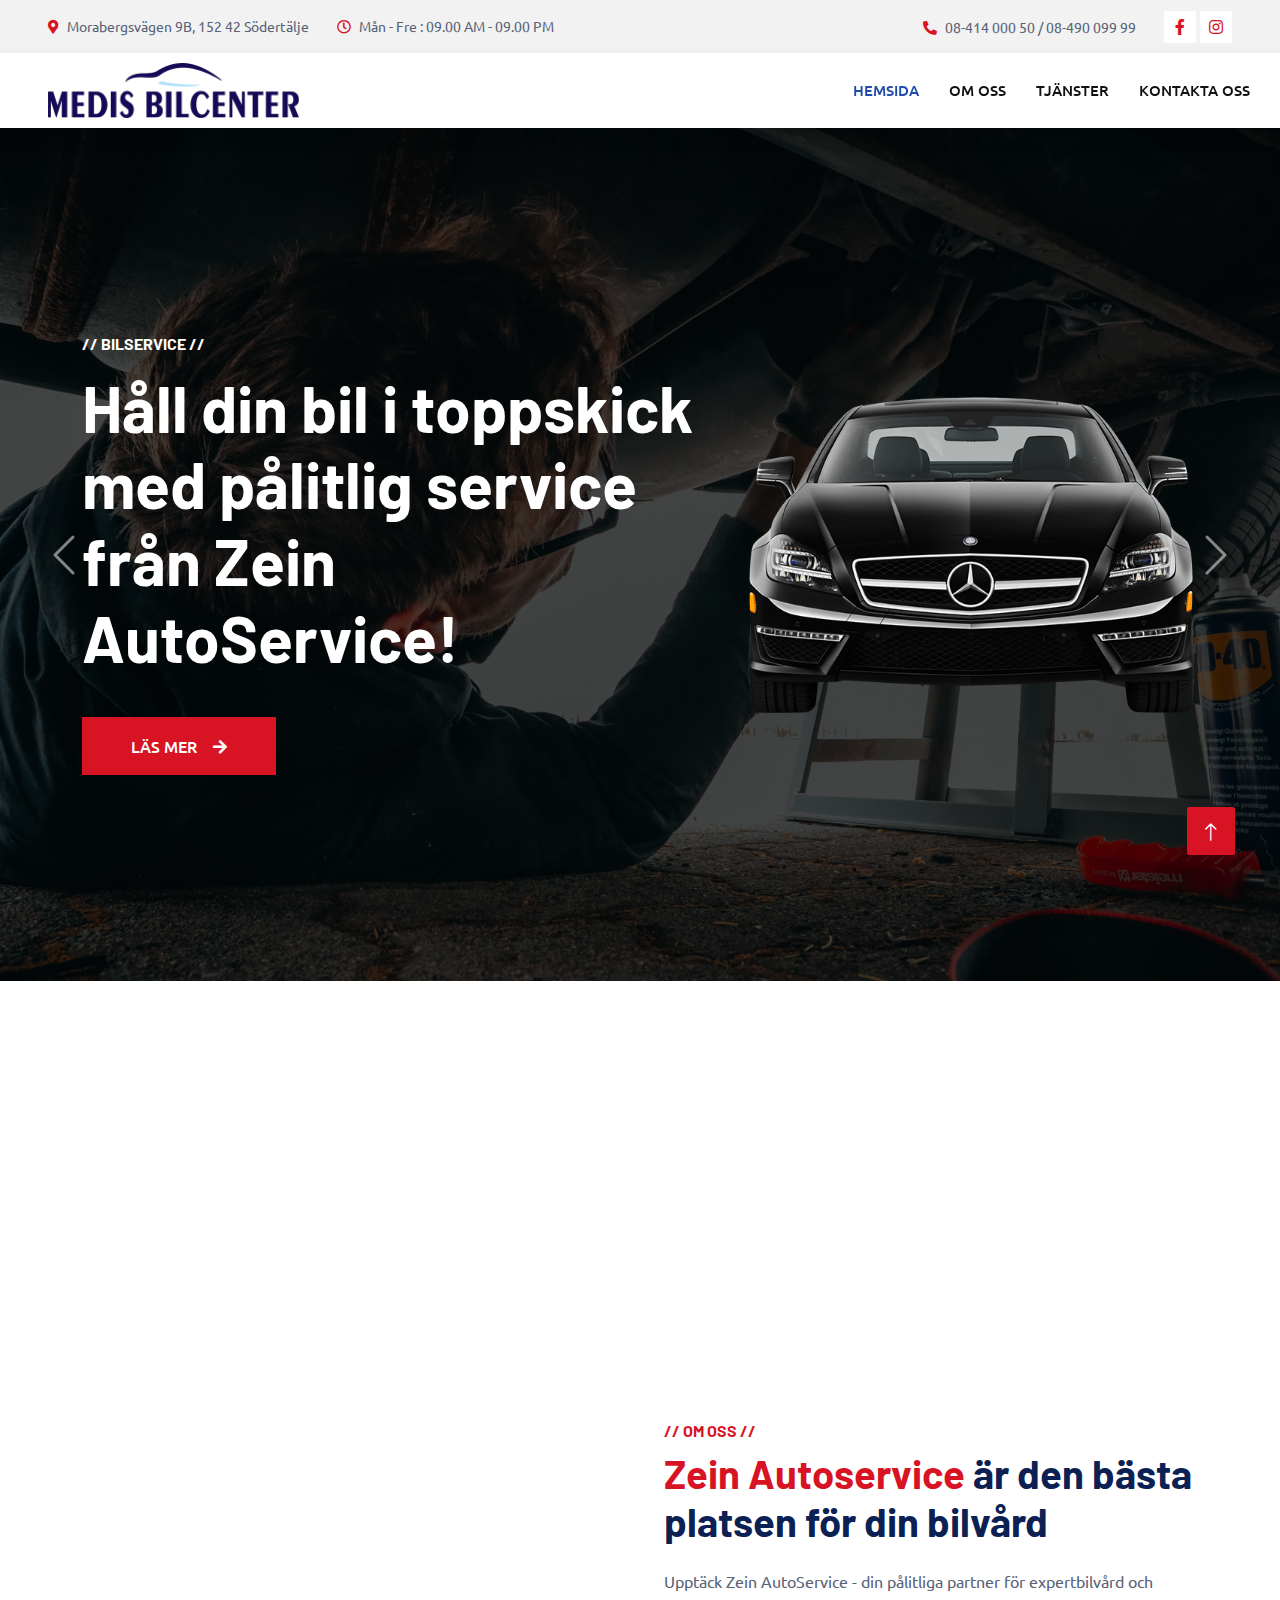
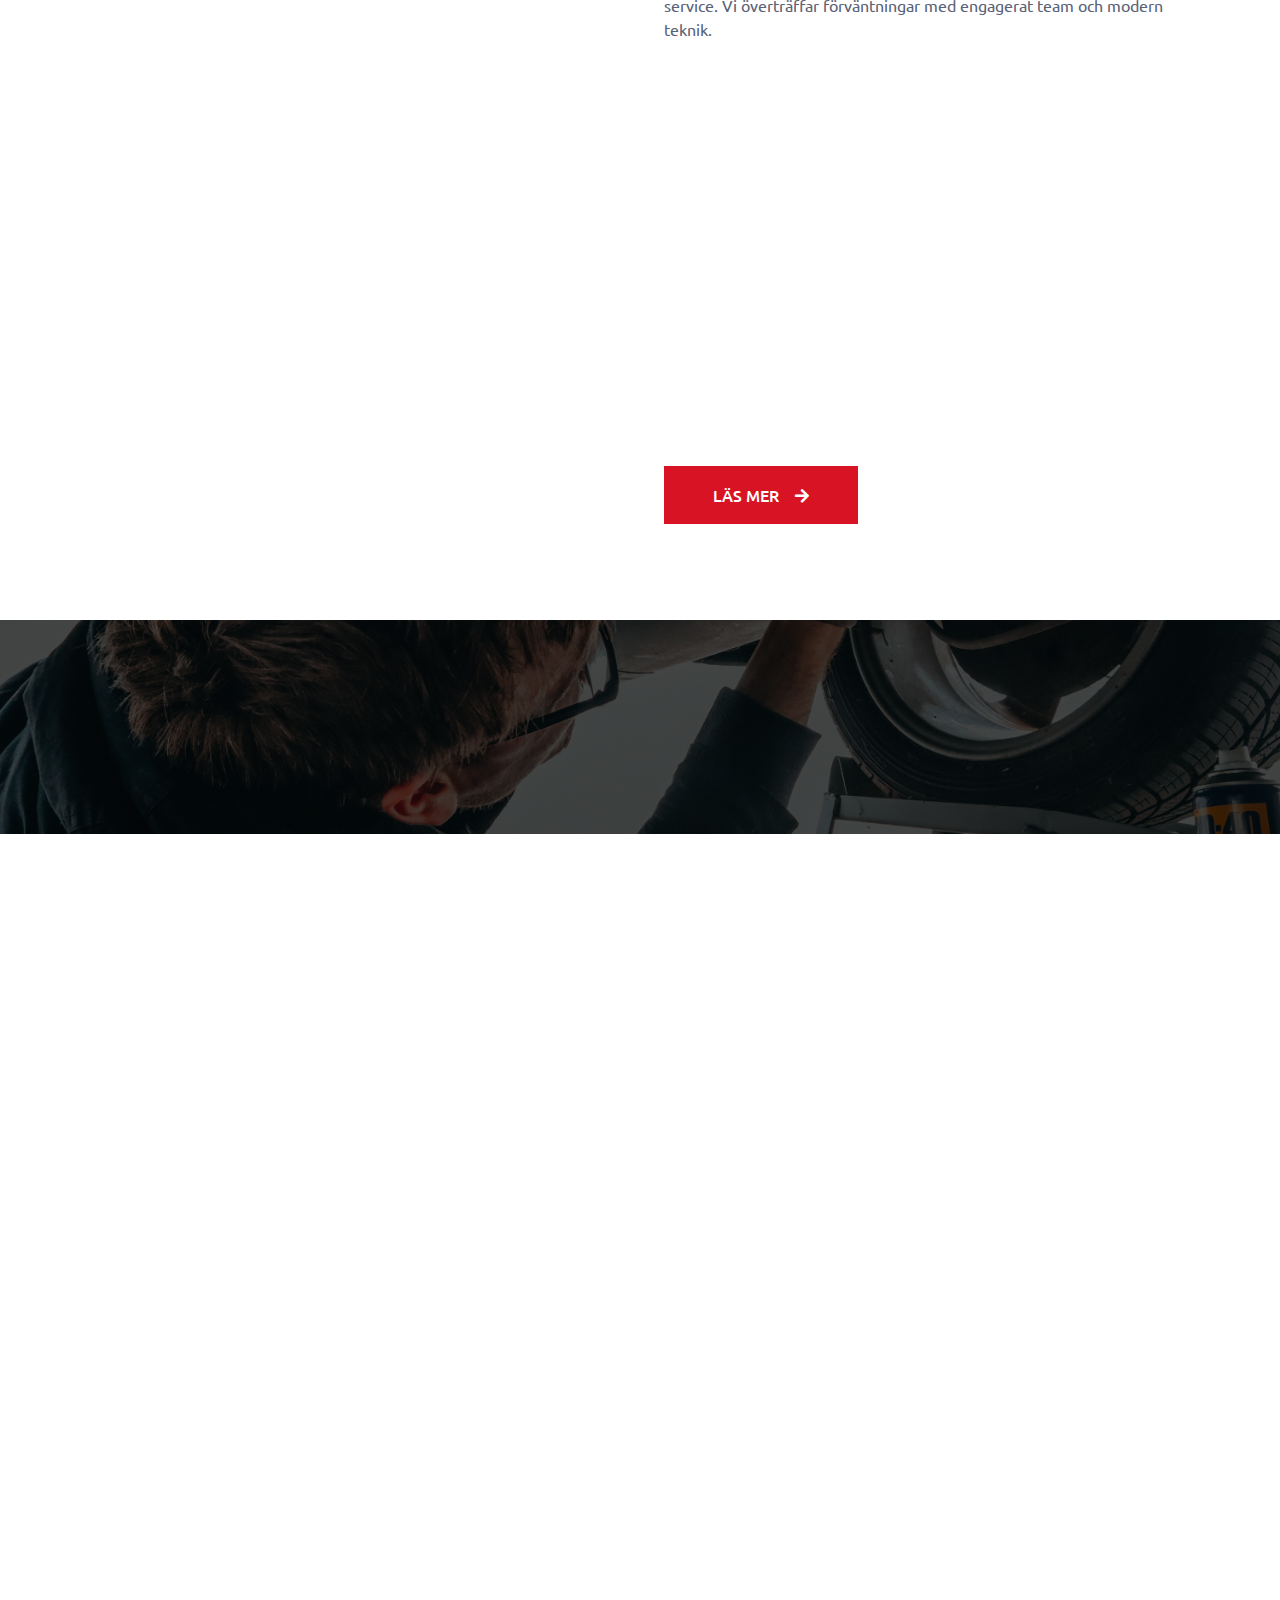
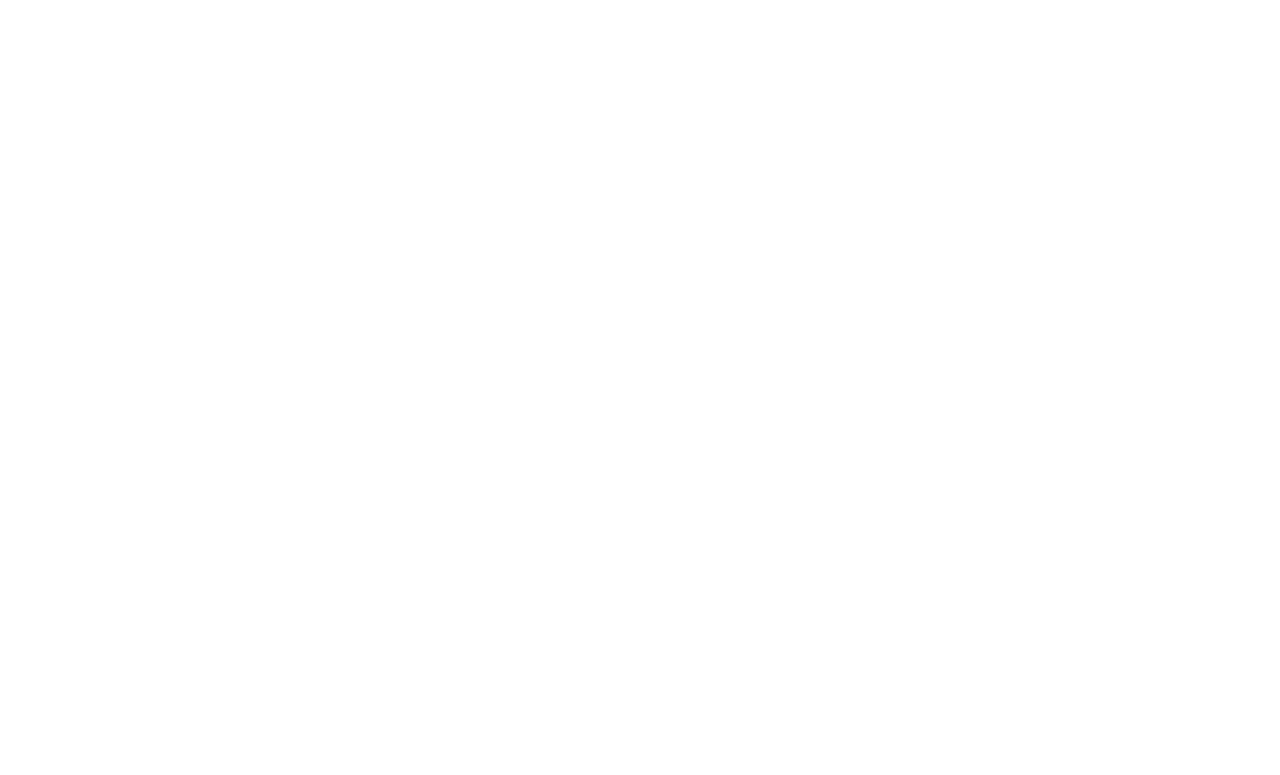
<file: index.html>
<!DOCTYPE html>
<html lang="en">

<head>
    <meta charset="utf-8">
    <title>Zein Autoservice</title>
    <meta content="width=device-width, initial-scale=1.0" name="viewport">
    <meta content="" name="keywords">
    <meta content="" name="description">

    <!-- Favicon -->
    <link href="img/favicon.ico" rel="icon">

    <!-- Google Web Fonts -->
    <link rel="preconnect" href="https://fonts.googleapis.com">
    <link rel="preconnect" href="https://fonts.gstatic.com" crossorigin>
    <link href="https://fonts.googleapis.com/css2?family=Barlow:wght@600;700&family=Ubuntu:wght@400;500&display=swap" rel="stylesheet"> 

    <!-- Icon Font Stylesheet -->
    <link href="https://cdnjs.cloudflare.com/ajax/libs/font-awesome/5.10.0/css/all.min.css" rel="stylesheet">
    <link href="https://cdn.jsdelivr.net/npm/bootstrap-icons@1.4.1/font/bootstrap-icons.css" rel="stylesheet">

    <!-- Libraries Stylesheet -->
    <link href="lib/animate/animate.min.css" rel="stylesheet">
    <link href="lib/owlcarousel/assets/owl.carousel.min.css" rel="stylesheet">
    <link href="lib/tempusdominus/css/tempusdominus-bootstrap-4.min.css" rel="stylesheet" />

    <!-- Customized Bootstrap Stylesheet -->
    <link href="css/bootstrap.min.css" rel="stylesheet">

    <!-- Template Stylesheet -->
    <link href="css/style.css" rel="stylesheet">
</head>

<body>
    <!-- Spinner Start -->
    <div id="spinner" class="show bg-white position-fixed translate-middle w-100 vh-100 top-50 start-50 d-flex align-items-center justify-content-center">
        <div class="spinner-border text-primary" style="width: 3rem; height: 3rem;" role="status">
            <span class="sr-only">Läser in...</span>
        </div>
    </div>
    <!-- Spinner End -->


    <!-- Topbar Start -->
    <div class="container-fluid bg-light p-0">
        <div class="row gx-0 d-none d-lg-flex">
            <div class="col-lg-7 px-5 text-start">
                <div class="h-100 d-inline-flex align-items-center py-3 me-4">
                    <small class="fa fa-map-marker-alt text-primary me-2"></small>
                    <small>Morabergsvägen 9B, 152 42 Södertälje</small>
                </div>
                <div class="h-100 d-inline-flex align-items-center py-3">
                    <small class="far fa-clock text-primary me-2"></small>
                    <small>Mån - Fre : 09.00 AM - 09.00 PM</small>
                </div>
            </div>
            <div class="col-lg-5 px-5 text-end">
                <div class="h-100 d-inline-flex align-items-center py-3 me-4">
                    <small class="fa fa-phone-alt text-primary me-2"></small>
                    <small>08-414 000 50 / 08-490 099 99</small>
                </div>
                <div class="h-100 d-inline-flex align-items-center">
                    <a class="btn btn-sm-square bg-white text-primary me-1" href=""><i class="fab fa-facebook-f"></i></a>
                    <a class="btn btn-sm-square bg-white text-primary me-0" href=""><i class="fab fa-instagram"></i></a>
                </div>
            </div>
        </div>
    </div>
    <!-- Topbar End -->


    <!-- Navbar Start -->
    <nav class="navbar navbar-expand-lg bg-white navbar-light shadow sticky-top p-0">
        <a href="index.html" class="navbar-brand d-flex align-items-center px-4 px-lg-5">
            <h2 class="m-0 text-primary"><img src="img/logo.png" height="55px" alt=""></h2>
        </a>
        <button type="button" class="navbar-toggler me-4" data-bs-toggle="collapse" data-bs-target="#navbarCollapse">
            <span class="navbar-toggler-icon"></span>
        </button>
        <div class="collapse navbar-collapse" id="navbarCollapse">
            <div class="navbar-nav ms-auto p-4 p-lg-0">
                <a href="index.html" class="nav-item nav-link active">Hemsida</a>
                <a href="about.html" class="nav-item nav-link">Om Oss</a>
                <a href="service.html" class="nav-item nav-link">Tjänster</a>
                <a href="contact.html" class="nav-item nav-link">Kontakta Oss</a>
            </div>
        </div>
    </nav>
    <!-- Navbar End -->


    <!-- Carousel Start -->
    <div class="container-fluid p-0 mb-5">
        <div id="header-carousel" class="carousel slide" data-bs-ride="carousel">
            <div class="carousel-inner">
                <div class="carousel-item active">
                    <img class="w-100" src="img/carousel-bg-1.jpg" alt="Image">
                    <div class="carousel-caption d-flex align-items-center">
                        <div class="container">
                            <div class="row align-items-center justify-content-center justify-content-lg-start">
                                <div class="col-10 col-lg-7 text-center text-lg-start">
                                    <h6 class="text-white text-uppercase mb-3 animated slideInDown">// Bilservice //</h6>
                                    <h1 class="display-3 text-white mb-4 pb-3 animated slideInDown">Håll din bil i toppskick med pålitlig service från Zein AutoService!</h1>
                                    <a href="service.html" class="btn btn-primary py-3 px-5 animated slideInDown">Läs mer<i class="fa fa-arrow-right ms-3"></i></a>
                                </div>
                                <div class="col-lg-5 d-none d-lg-flex animated zoomIn">
                                    <img class="img-fluid" src="img/carousel-1.png" alt="">
                                </div>
                            </div>
                        </div>
                    </div>
                </div>
                <div class="carousel-item">
                    <img class="w-100" src="img/carousel-bg-2.jpg" alt="Image">
                    <div class="carousel-caption d-flex align-items-center">
                        <div class="container">
                            <div class="row align-items-center justify-content-center justify-content-lg-start">
                                <div class="col-10 col-lg-7 text-center text-lg-start">
                                    <h6 class="text-white text-uppercase mb-3 animated slideInDown">// Däckservice //</h6>
                                    <h1 class="display-3 text-white mb-4 pb-3 animated slideInDown">Maximera din körtrygghet med Zein AutoService – bästa däckservicen!</h1>
                                    <a href="service.html" class="btn btn-primary py-3 px-5 animated slideInDown">Läs mer<i class="fa fa-arrow-right ms-3"></i></a>
                                </div>
                                <div class="col-lg-5 d-none d-lg-flex animated zoomIn">
                                    <img class="img-fluid" src="img/carousel-2.png" alt="">
                                </div>
                            </div>
                        </div>
                    </div>
                </div>
            </div>
            <button class="carousel-control-prev" type="button" data-bs-target="#header-carousel"
                data-bs-slide="prev">
                <span class="carousel-control-prev-icon" aria-hidden="true"></span>
                <span class="visually-hidden">Previous</span>
            </button>
            <button class="carousel-control-next" type="button" data-bs-target="#header-carousel"
                data-bs-slide="next">
                <span class="carousel-control-next-icon" aria-hidden="true"></span>
                <span class="visually-hidden">Next</span>
            </button>
        </div>
    </div>
    <!-- Carousel End -->


    <!-- Service Start -->
    <div class="container-xxl py-5">
        <div class="container">
            <div class="row g-4">
                <div class="col-lg-4 col-md-6 wow fadeInUp" data-wow-delay="0.1s">
                    <div class="d-flex py-5 px-4">
                        <i class="fa fa-certificate fa-3x text-primary flex-shrink-0"></i>
                        <div class="ps-4">
                            <h5 class="mb-3">Kvalitetsservice</h5>
                            <p>Upplev enastående kvalitetsservice för din bil - välj oss för att hålla din bil i toppskick!</p>
                        </div>
                    </div>
                </div>
                <div class="col-lg-4 col-md-6 wow fadeInUp" data-wow-delay="0.3s">
                    <div class="d-flex bg-light py-5 px-4">
                        <i class="fa fa-users-cog fa-3x text-primary flex-shrink-0"></i>
                        <div class="ps-4">
                            <h5 class="mb-3">Expertarbetare</h5>
                            <p>Våra experter ger din bil den omsorg den förtjänar - kompromisslös kvalitet i varje detalj.</p>
                        </div>
                    </div>
                </div>
                <div class="col-lg-4 col-md-6 wow fadeInUp" data-wow-delay="0.5s">
                    <div class="d-flex py-5 px-4">
                        <i class="fa fa-tools fa-3x text-primary flex-shrink-0"></i>
                        <div class="ps-4">
                            <h5 class="mb-3">Modern utrustning</h5>
                            <p>Precision och effektivitet med toppmodern utrustning för en överlägsen bilservice.</p>
                        </div>
                    </div>
                </div>
            </div>
        </div>
    </div>
    <!-- Service End -->


    <!-- About Start -->
    <div class="container-xxl py-5">
        <div class="container">
            <div class="row g-5">
                <div class="col-lg-6 pt-4" style="min-height: 400px;">
                    <div class="position-relative h-100 wow fadeIn" data-wow-delay="0.1s">
                        <img class="position-absolute img-fluid w-100 h-100" src="img/about.jpg" style="object-fit: cover;" alt="">
                        <div class="position-absolute top-0 end-0 mt-n4 me-n4 py-4 px-5" style="background: rgba(0, 0, 0, .08);">
                            <h1 class="display-4 text-white mb-0">100%</h1>
                            <h4 class="text-white">Erfarenhet</h4>
                        </div>
                    </div>
                </div>
                <div class="col-lg-6">
                    <h6 class="text-primary text-uppercase">// Om Oss //</h6>
                    <h1 class="mb-4"><span class="text-primary">Zein Autoservice</span> är den bästa platsen för din bilvård</h1>
                    <p class="mb-4">Upptäck Zein AutoService - din pålitliga partner för expertbilvård och service. Vi överträffar förväntningar med engagerat team och modern teknik.</p>
                    <div class="row g-4 mb-3 pb-3">
                        <div class="col-12 wow fadeIn" data-wow-delay="0.1s">
                            <div class="d-flex">
                                <div class="bg-light d-flex flex-shrink-0 align-items-center justify-content-center mt-1" style="width: 45px; height: 45px;">
                                    <span class="fw-bold text-secondary">01</span>
                                </div>
                                <div class="ps-3">
                                    <h6>Omfattande Erfarenhet:</h6>
                                    <span>Våra kunniga tekniker är experter på alla märken och modeller. Oavsett om det gäller rutinmässigt underhåll eller komplicerade reparationer, är din bil i säkra händer.</span>
                                </div>
                            </div>
                        </div>
                        <div class="col-12 wow fadeIn" data-wow-delay="0.3s">
                            <div class="d-flex">
                                <div class="bg-light d-flex flex-shrink-0 align-items-center justify-content-center mt-1" style="width: 45px; height: 45px;">
                                    <span class="fw-bold text-secondary">02</span>
                                </div>
                                <div class="ps-3">
                                    <h6>Effektiv och Snabb Service:</h6>
                                    <span>Vi förstår vikten av att få din bil tillbaka på vägen så snabbt som möjligt. Vår effektiva hantering och snabba serviceprocesser är utformade för att minimera stilleståndet och maximera din bekvämlighet.</span>
                                </div>
                            </div>
                        </div>
                        <div class="col-12 wow fadeIn" data-wow-delay="0.5s">
                            <div class="d-flex">
                                <div class="bg-light d-flex flex-shrink-0 align-items-center justify-content-center mt-1" style="width: 45px; height: 45px;">
                                    <span class="fw-bold text-secondary">03</span>
                                </div>
                                <div class="ps-3">
                                    <h6>Skräddarsydd Tillvägagångssätt:</h6>
                                    <span>Varje kund är unik, och därför anpassar vi våra tjänster efter dina specifika behov. Vi lyssnar på dina krav och skräddarsyr våra servicepaket för att säkerställa att du får exakt vad din bil behöver.</span>
                                </div>
                            </div>
                        </div>
                    </div>
                    <a href="about.html" class="btn btn-primary py-3 px-5">Läs mer<i class="fa fa-arrow-right ms-3"></i></a>
                </div>
            </div>
        </div>
    </div>
    <!-- About End -->


    <!-- Fact Start -->
    <div class="container-fluid fact bg-dark my-5 py-5">
        <div class="container">
            <div class="row g-4">
                <div class="col-md-6 col-lg-3 text-center wow fadeIn" data-wow-delay="0.1s">
                    <i class="fa fa-check fa-2x text-white mb-3"></i>
                    <h2 class="text-white mb-2"><span data-toggle="counter-up">100</span> %</h2>
                    <p class="text-white mb-0">Års erfarenhet</p>
                </div>
                <div class="col-md-6 col-lg-3 text-center wow fadeIn" data-wow-delay="0.3s">
                    <i class="fa fa-users-cog fa-2x text-white mb-3"></i>
                    <h2 class="text-white mb-2"><span data-toggle="counter-up">100</span> %</h2>
                    <p class="text-white mb-0">Expert tekniker</p>
                </div>
                <div class="col-md-6 col-lg-3 text-center wow fadeIn" data-wow-delay="0.5s">
                    <i class="fa fa-users fa-2x text-white mb-3"></i>
                    <h2 class="text-white mb-2"><span data-toggle="counter-up">100</span> %</h2>
                    <p class="text-white mb-0">Nöjda kunder</p>
                </div>
                <div class="col-md-6 col-lg-3 text-center wow fadeIn" data-wow-delay="0.7s">
                    <i class="fa fa-car fa-2x text-white mb-3"></i>
                    <h2 class="text-white mb-2"><span data-toggle="counter-up">100</span> %</h2>
                    <p class="text-white mb-0">Kompletta projekt</p>
                </div>
            </div>
        </div>
    </div>
    <!-- Fact End -->


    <!-- Service Start -->
    <div class="container-xxl service py-5">
        <div class="container">
            <div class="text-center wow fadeInRight" data-wow-delay="0.1s">
                <h6 class="text-primary text-uppercase">// Våra Tjänster //</h6>
                <h1 class="mb-5">Utforska våra tjänster</h1>
            </div>
            <div class="row g-4 wow fadeInUp" data-wow-delay="0.3s">
                <div class="col-lg-4">
                    <div class="nav w-100 nav-pills me-4">
                        <button class="nav-link w-100 d-flex align-items-center text-start p-4 mb-4 active" data-bs-toggle="pill" data-bs-target="#tab-pane-1" type="button">
                            <i class="fa fa-car fa-2x me-3"></i>
                            <h4 class="m-0">Bilservice</h4>
                        </button>
                        <button class="nav-link w-100 d-flex align-items-center text-start p-4 mb-4" data-bs-toggle="pill" data-bs-target="#tab-pane-2" type="button">
                            <i class="fa fa-car-side fa-2x me-3"></i>
                            <h4 class="m-0">Däckservice</h4>
                        </button>
                        <button class="nav-link w-100 d-flex align-items-center text-start p-4 mb-4" data-bs-toggle="pill" data-bs-target="#tab-pane-3" type="button">
                            <i class="bi bi-bucket-fill fa-2x me-3"></i>
                            <h4 class="m-0">Rekond</h4>
                        </button>
                        <button class="nav-link w-100 d-flex align-items-center text-start p-4 mb-0" data-bs-toggle="pill" data-bs-target="#tab-pane-4" type="button">
                            <i class="fa fa-cog fa-2x me-3"></i>
                            <h4 class="m-0">Rostbehandling</h4>
                        </button>
                    </div>
                </div>
                <div class="col-lg-8">
                    <div class="tab-content w-100">
                        <div class="tab-pane fade show active" id="tab-pane-1">
                            <div class="row g-4">
                                <div class="col-md-6" style="min-height: 350px;">
                                    <div class="position-relative h-100">
                                        <img class="position-absolute img-fluid w-100 h-100" src="img/service-1.jpg"
                                            style="object-fit: cover;" alt="">
                                    </div>
                                </div>
                                <div class="col-md-6">
                                    <h3 class="mb-3">Välkommen till Zein Autoservice - Din Bil, Vår Expertis!</h3>
                                    <p class="mb-4">Behöver din bil lite extra kärlek? Hos Zein Autoservice tar vi hand om din bil som om den vore vår egen. Varför välja oss?</p>
                                    <p><i class="fa fa-check text-success me-3"></i>Snabb och Bekväm Service</p>
                                    <p><i class="fa fa-check text-success me-3"></i>Modern Utrustning</p>
                                    <p><i class="fa fa-check text-success me-3"></i>Professionell Fordonsvård</p>
                                    <a href="service.html" class="btn btn-primary py-3 px-5 mt-3">Läs mer<i class="fa fa-arrow-right ms-3"></i></a>
                                </div>
                            </div>
                        </div>
                        <div class="tab-pane fade" id="tab-pane-2">
                            <div class="row g-4">
                                <div class="col-md-6" style="min-height: 350px;">
                                    <div class="position-relative h-100">
                                        <img class="position-absolute img-fluid w-100 h-100" src="img/service-2.jpg"
                                            style="object-fit: cover;" alt="">
                                    </div>
                                </div>
                                <div class="col-md-6">
                                    <h3 class="mb-3">Upptäck Det Bästa för Dina Hjul hos Zein Autoservice - Din Däckserviceexpert!</h3>
                                    <p class="mb-4">Vid Zein Autoservice är vi inte bara experter på bilar, vi är också passionerade om att hålla dina hjul i toppskick. Varför välja Zein Autoservice för din däckservice?</p>
                                    <p><i class="fa fa-check text-success me-3"></i>Experthand om Dina Däck</p>
                                    <p><i class="fa fa-check text-success me-3"></i>Brett Utdrag av Däckmärken</p>
                                    <p><i class="fa fa-check text-success me-3"></i>Däckdiagnostik och Rådgivning</p>
                                    <a href="service.html" class="btn btn-primary py-3 px-5 mt-3">Läs mer<i class="fa fa-arrow-right ms-3"></i></a>
                                </div>
                            </div>
                        </div>
                        <div class="tab-pane fade" id="tab-pane-3">
                            <div class="row g-4">
                                <div class="col-md-6" style="min-height: 350px;">
                                    <div class="position-relative h-100">
                                        <img class="position-absolute img-fluid w-100 h-100" src="img/service-3.jpg"
                                            style="object-fit: cover;" alt="">
                                    </div>
                                </div>
                                <div class="col-md-6">
                                    <h3 class="mb-3">Få Din Bil att Glänsa hos Zein Autoservice - Profesionell Rekond för Ditt Fordon!</h3>
                                    <p class="mb-4">Vid Zein Autoservice vet vi att din bil är en förlängning av din personlighet. Därför erbjuder vi en toppklassig rekondtjänst som får din bil att skina, både inuti och utanpå.</p>
                                    <p><i class="fa fa-check text-success me-3"></i>Skräddarsydd Rekond</p>
                                    <p><i class="fa fa-check text-success me-3"></i>Professionell Lackbehandling</p>
                                    <p><i class="fa fa-check text-success me-3"></i>Interiör Detaljering</p>
                                    <a href="service.html" class="btn btn-primary py-3 px-5 mt-3">Läs mer<i class="fa fa-arrow-right ms-3"></i></a>
                                </div>
                            </div>
                        </div>
                        <div class="tab-pane fade" id="tab-pane-4">
                            <div class="row g-4">
                                <div class="col-md-6" style="min-height: 350px;">
                                    <div class="position-relative h-100">
                                        <img class="position-absolute img-fluid w-100 h-100" src="img/service-4.jpg"
                                            style="object-fit: cover;" alt="">
                                    </div>
                                </div>
                                <div class="col-md-6">
                                    <h3 class="mb-3">Skydda Din Bil mot Rost med Zein Autoservice - Din Förstahandsval för Rostbehandling!</h3>
                                    <p class="mb-4">Vid Zein Autoservice förstår vi att rost är bilens osynliga fiende. Det är därför vi erbjuder en omfattande rostbehandling som inte bara skyddar din bil utan också förlänger dess livslängd.</p>
                                    <p><i class="fa fa-check text-success me-3"></i>Specialiserad Rostbehandling</p>
                                    <p><i class="fa fa-check text-success me-3"></i>Professionell Inspektion</p>
                                    <p><i class="fa fa-check text-success me-3"></i>Högkvalitativa Rostskyddsprodukter</p>
                                    <a href="service.html" class="btn btn-primary py-3 px-5 mt-3">Läs mer<i class="fa fa-arrow-right ms-3"></i></a>
                                </div>
                            </div>
                        </div>
                    </div>
                </div>
            </div>
        </div>
    </div>
    <!-- Service End -->

    <!-- Call To Action Start -->
    <div class="container-xxl py-5 wow fadeInLeft" data-wow-delay="0.1s">
        <div class="container">
            <div class="row g-4">
                <div class="col-lg-8 col-md-6">
                    <h6 class="text-primary text-uppercase">// Ring för att boka //</h6>
                    <h1 class="mb-4">Har du några frågor om förbokning?</h1>
                    <p class="mb-0">Har du några frågor innan du bokar? Du kan kontakta oss på telefonnummer eller genom att besöka sidan kontakta oss.</p>
                </div>
                <div class="col-lg-4 col-md-6">
                    <div class="bg-primary d-flex flex-column justify-content-center text-center h-100 p-4">
                        <h3 class="text-white mb-4"><br>08-414 000 50 <br>eller<br> 08-490 099 99</h3>
                        <a href="contact.html" class="btn btn-secondary py-3 px-5">Kontakta Oss<i class="fa fa-arrow-right ms-3"></i></a>
                    </div>
                </div>
            </div>
        </div>
    </div>
    <!-- Call To Action End -->

    <!-- Footer Start -->
    <div class="container-fluid bg-dark text-light footer pt-5 mt-5 wow fadeIn" data-wow-delay="0.1s">
        <div class="container py-5">
            <div class="row g-5">
                <div class="col-lg-3 col-md-6">
                    <h4 class="text-light mb-4">Adress</h4>
                    <p class="mb-2"><i class="fa fa-map-marker-alt me-3"></i>Morabergsvägen 9B, 152 42 Södertälje</p>
                    <p class="mb-2"><i class="fa fa-phone-alt me-3"></i>08-414 000 50 / 08-490 099 99</p>
                    <p class="mb-2"><i class="fa fa-envelope me-3"></i>info@zeinautoservice.se</p>
                    <div class="d-flex pt-2">
                        <a class="btn btn-outline-light btn-social" href=""><i class="fab fa-facebook-f"></i></a>
                        <a class="btn btn-outline-light btn-social" href=""><i class="fab fa-instagram"></i></a>
                    </div>
                </div>
                <div class="col-lg-3 col-md-6">
                    <h4 class="text-light mb-4">Öppettider</h4>
                    <h6 class="text-light">Måndag - Fredag:</h6>
                    <p class="mb-4">09.00 AM - 09.00 PM</p>
                    <h6 class="text-light">Lördag - Söndag:</h6>
                    <p class="mb-0">09.00 AM - 12.00 PM</p>
                </div>
                <div class="col-lg-3 col-md-6">
                    <h4 class="text-light mb-4">Tjänster</h4>
                    <a class="btn btn-link" href="service.html">Bilservice</a>
                    <a class="btn btn-link" href="service.html">Däckservice</a>
                    <a class="btn btn-link" href="service.html">Rekond</a>
                    <a class="btn btn-link" href="service.html">Rostbehandling</a>
                </div>
                <div class="col-lg-3 col-md-6">
                    <div class="google-maps">
                        <iframe src="https://www.google.com/maps/embed?pb=!1m18!1m12!1m3!1d2042.621640746589!2d17.650651599999996!3d59.20562329999999!2m3!1f0!2f0!3f0!3m2!1i1024!2i768!4f13.1!3m3!1m2!1s0x465f0d5b6166fc79%3A0x8e2c9a47e2c6fa00!2zTW9yYWJlcmdzdsOkZ2VuIDlCLCAxNTIgNDIgU8O2ZGVydMOkbGpl!5e0!3m2!1ssv!2sse!4v1699627416093!5m2!1ssv!2sse" width="400" height="300" style="border:0;" allowfullscreen="" loading="lazy" referrerpolicy="no-referrer-when-downgrade"></iframe>
                    </div>
                </div>
            </div>
        </div>
        <div class="container">
            <div class="copyright">
                <div class="row">
                    <div class="col-md-6 text-center text-md-start mb-3 mb-md-0">
                        &copy; <a class="border-bottom" href="index.html">Zein Autoservice</a>, All Right Reserved.

                        <!--/*** This template is free as long as you keep the footer author’s credit link/attribution link/backlink. If you'd like to use the template without the footer author’s credit link/attribution link/backlink, you can purchase the Credit Removal License from "https://htmlcodex.com/credit-removal". Thank you for your support. ***/-->
                        Designed By <a class="border-bottom" href="https://htmlcodex.com">HTML Codex</a>
                    </div>
                </div>
            </div>
        </div>
    </div>
    <!-- Footer End -->


    <!-- Back to Top -->
    <a href="#" class="btn btn-lg btn-primary btn-lg-square back-to-top"><i class="bi bi-arrow-up"></i></a>


    <!-- JavaScript Libraries -->
    <script src="https://code.jquery.com/jquery-3.4.1.min.js"></script>
    <script src="https://cdn.jsdelivr.net/npm/bootstrap@5.0.0/dist/js/bootstrap.bundle.min.js"></script>
    <script src="lib/wow/wow.min.js"></script>
    <script src="lib/easing/easing.min.js"></script>
    <script src="lib/waypoints/waypoints.min.js"></script>
    <script src="lib/counterup/counterup.min.js"></script>
    <script src="lib/owlcarousel/owl.carousel.min.js"></script>
    <script src="lib/tempusdominus/js/moment.min.js"></script>
    <script src="lib/tempusdominus/js/moment-timezone.min.js"></script>
    <script src="lib/tempusdominus/js/tempusdominus-bootstrap-4.min.js"></script>

    <!-- Template Javascript -->
    <script src="js/main.js"></script>
</body>

</html>
</file>
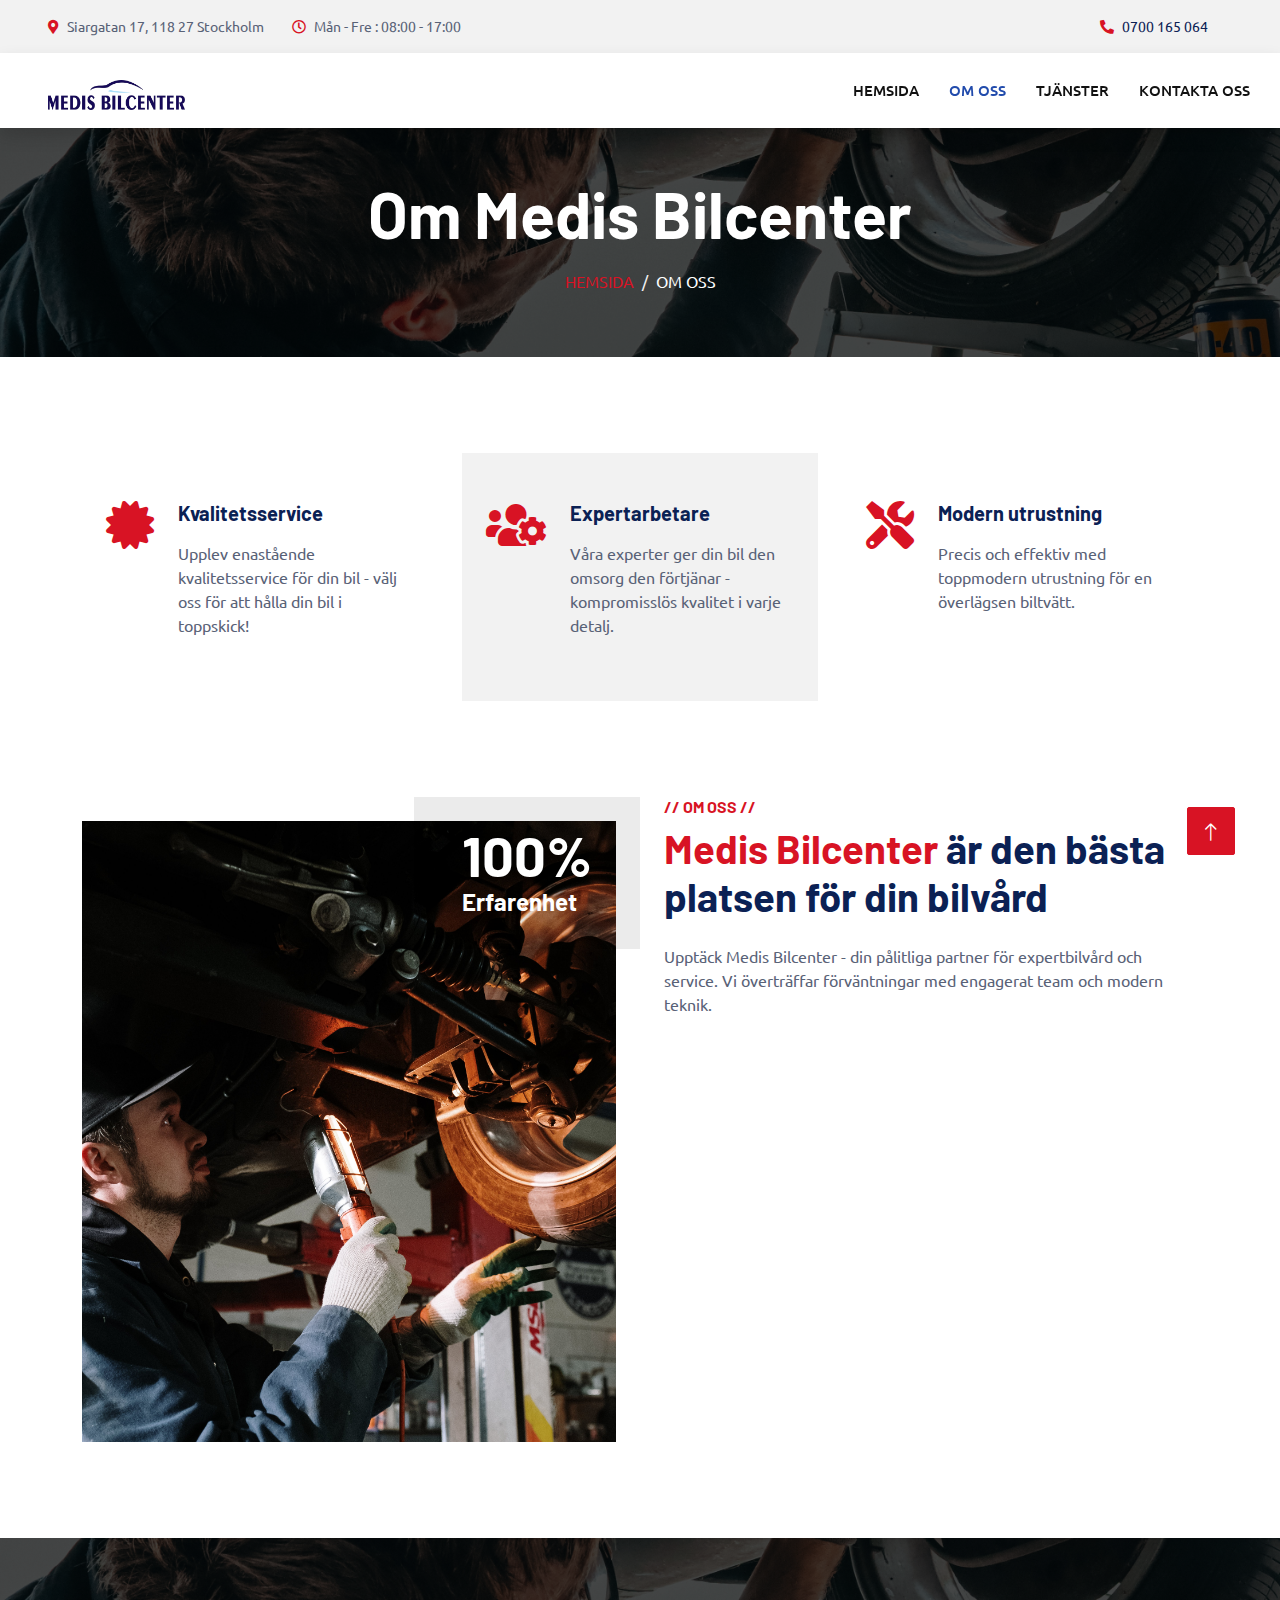
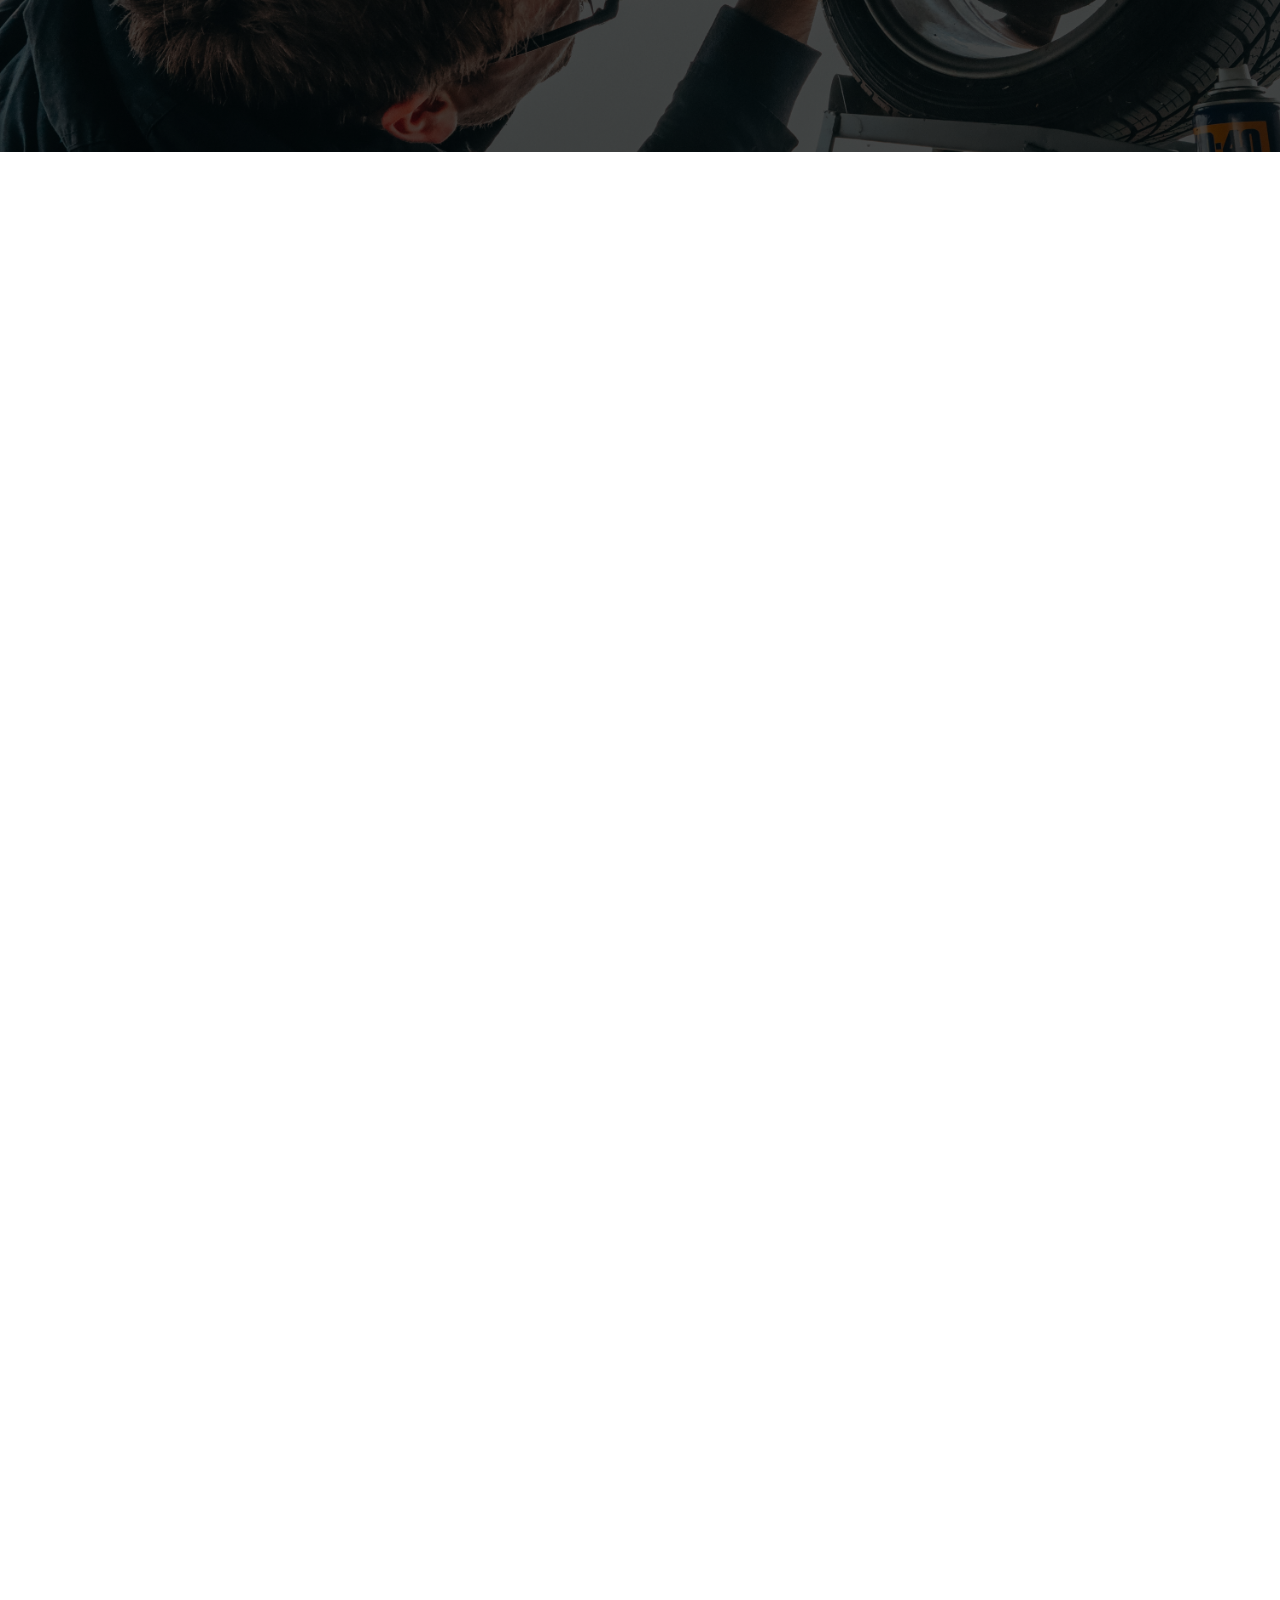
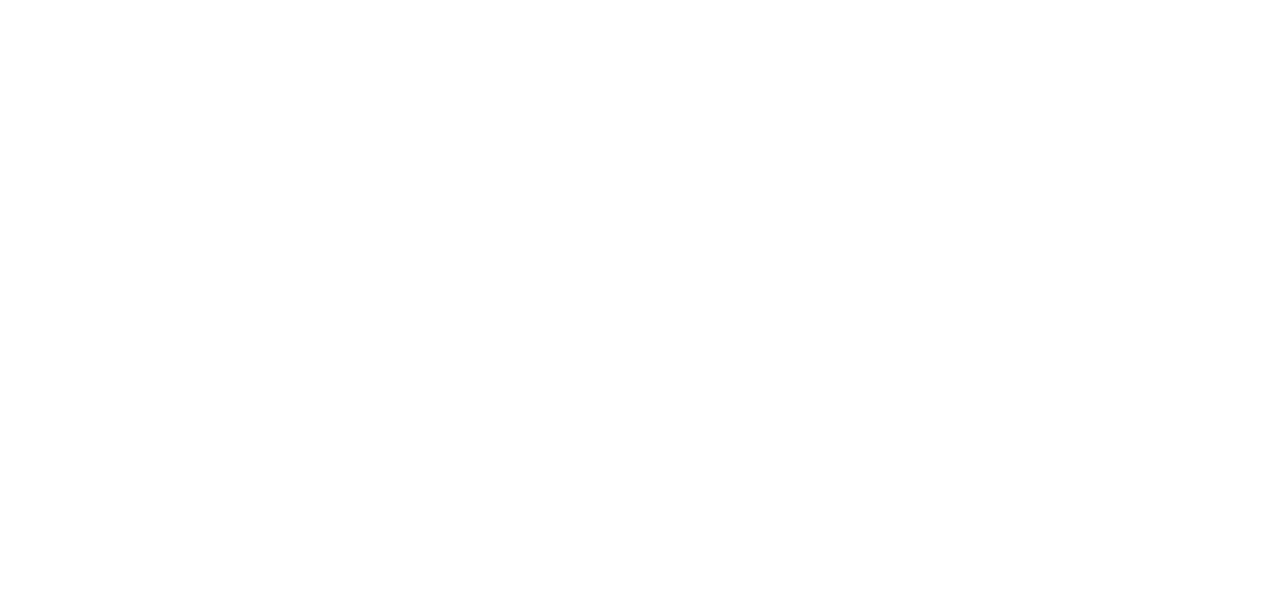
<file: about.html>
<!DOCTYPE html>
<html lang="en">
  <head>
    <meta charset="utf-8" />
    <title>Om Medis Bilcenter</title>
    <meta content="width=device-width, initial-scale=1.0" name="viewport" />
    <meta content="" name="keywords" />
    <meta content="" name="description" />

    <!-- Favicon -->
    <link href="img/favicon.ico" rel="icon" />

    <!-- Google Web Fonts -->
    <link rel="preconnect" href="https://fonts.googleapis.com" />
    <link rel="preconnect" href="https://fonts.gstatic.com" crossorigin />
    <link
      href="https://fonts.googleapis.com/css2?family=Barlow:wght@600;700&family=Ubuntu:wght@400;500&display=swap"
      rel="stylesheet"
    />

    <!-- Icon Font Stylesheet -->
    <link
      href="https://cdnjs.cloudflare.com/ajax/libs/font-awesome/5.10.0/css/all.min.css"
      rel="stylesheet"
    />
    <link
      href="https://cdn.jsdelivr.net/npm/bootstrap-icons@1.4.1/font/bootstrap-icons.css"
      rel="stylesheet"
    />

    <!-- Libraries Stylesheet -->
    <link href="lib/animate/animate.min.css" rel="stylesheet" />
    <link href="lib/owlcarousel/assets/owl.carousel.min.css" rel="stylesheet" />
    <link
      href="lib/tempusdominus/css/tempusdominus-bootstrap-4.min.css"
      rel="stylesheet"
    />

    <!-- Customized Bootstrap Stylesheet -->
    <link href="css/bootstrap.min.css" rel="stylesheet" />

    <!-- Template Stylesheet -->
    <link href="css/style.css" rel="stylesheet" />
  </head>

  <body>
    <!-- Spinner Start -->
    <div
      id="spinner"
      class="show bg-white position-fixed translate-middle w-100 vh-100 top-50 start-50 d-flex align-items-center justify-content-center"
    >
      <div
        class="spinner-border text-primary"
        style="width: 3rem; height: 3rem"
        role="status"
      >
        <span class="sr-only">Läser in...</span>
      </div>
    </div>
    <!-- Spinner End -->

    <!-- Topbar Start -->
    <div class="container-fluid bg-light p-0">
      <div class="row gx-0 d-none d-lg-flex">
        <div class="col-lg-7 px-5 text-start">
          <div class="h-100 d-inline-flex align-items-center py-3 me-4">
            <small class="fa fa-map-marker-alt text-primary me-2"></small>
            <small>Siargatan 17, 118 27 Stockholm</small>
          </div>
          <div class="h-100 d-inline-flex align-items-center py-3">
            <small class="far fa-clock text-primary me-2"></small>
            <small>Mån - Fre : 08:00 - 17:00</small>
          </div>
        </div>
        <div class="col-lg-5 px-5 text-end">
          <div class="h-100 d-inline-flex align-items-center py-3 me-4">
            <small class="fa fa-phone-alt text-primary me-2"></small>
            <small style="color: #0b2154">0700 165 064</small>
          </div>
          <!-- <div class="h-100 d-inline-flex align-items-center">
                    <a class="btn btn-sm-square bg-white text-primary me-1" href=""><i class="fab fa-facebook-f"></i></a>
                    <a class="btn btn-sm-square bg-white text-primary me-0" href=""><i class="fab fa-instagram"></i></a>
                </div> -->
        </div>
      </div>
    </div>
    <!-- Topbar End -->

    <!-- Navbar Start -->
    <nav
      class="navbar navbar-expand-lg bg-white navbar-light shadow sticky-top p-0"
    >
      <a
        href="index.html"
        class="navbar-brand d-flex align-items-center px-4 px-lg-5"
      >
        <h2 class="m-0 text-primary">
          <img src="img/logo.png" height="30px" alt="" />
        </h2>
      </a>
      <button
        type="button"
        class="navbar-toggler me-4"
        data-bs-toggle="collapse"
        data-bs-target="#navbarCollapse"
      >
        <span class="navbar-toggler-icon"></span>
      </button>
      <div class="collapse navbar-collapse" id="navbarCollapse">
        <div class="navbar-nav ms-auto p-4 p-lg-0">
          <a href="index.html" class="nav-item nav-link">Hemsida</a>
          <a href="about.html" class="nav-item nav-link active">Om Oss</a>
          <a href="service.html" class="nav-item nav-link">Tjänster</a>
          <a href="contact.html" class="nav-item nav-link">Kontakta Oss</a>
        </div>
      </div>
    </nav>
    <!-- Navbar End -->

    <!-- Page Header Start -->
    <div
      class="container-fluid page-header mb-5 p-0"
      style="background-image: url(img/carousel-bg-1.jpg)"
    >
      <div class="container-fluid page-header-inner py-5">
        <div class="container text-center">
          <h1 class="display-3 text-white mb-3 animated slideInDown">
            Om Medis Bilcenter
          </h1>
          <nav aria-label="breadcrumb">
            <ol class="breadcrumb justify-content-center text-uppercase">
              <li class="breadcrumb-item"><a href="index.html">Hemsida</a></li>
              <li class="breadcrumb-item text-white active" aria-current="page">
                Om Oss
              </li>
            </ol>
          </nav>
        </div>
      </div>
    </div>
    <!-- Page Header End -->

    <!-- Service Start -->
    <div class="container-xxl py-5">
      <div class="container">
        <div class="row g-4">
          <div class="col-lg-4 col-md-6 wow fadeInUp" data-wow-delay="0.1s">
            <div class="d-flex py-5 px-4">
              <i class="fa fa-certificate fa-3x text-primary flex-shrink-0"></i>
              <div class="ps-4">
                <h5 class="mb-3">Kvalitetsservice</h5>
                <p>
                  Upplev enastående kvalitetsservice för din bil - välj oss för
                  att hålla din bil i toppskick!
                </p>
              </div>
            </div>
          </div>
          <div class="col-lg-4 col-md-6 wow fadeInUp" data-wow-delay="0.3s">
            <div class="d-flex bg-light py-5 px-4">
              <i class="fa fa-users-cog fa-3x text-primary flex-shrink-0"></i>
              <div class="ps-4">
                <h5 class="mb-3">Expertarbetare</h5>
                <p>
                  Våra experter ger din bil den omsorg den förtjänar -
                  kompromisslös kvalitet i varje detalj.
                </p>
              </div>
            </div>
          </div>
          <div class="col-lg-4 col-md-6 wow fadeInUp" data-wow-delay="0.5s">
            <div class="d-flex py-5 px-4">
              <i class="fa fa-tools fa-3x text-primary flex-shrink-0"></i>
              <div class="ps-4">
                <h5 class="mb-3">Modern utrustning</h5>
                <p>
                  Precis och effektiv med toppmodern utrustning för en
                  överlägsen biltvätt.
                </p>
              </div>
            </div>
          </div>
        </div>
      </div>
    </div>
    <!-- Service End -->

    <!-- About Start -->
    <div class="container-xxl py-5">
      <div class="container">
        <div class="row g-5">
          <div class="col-lg-6 pt-4" style="min-height: 400px">
            <div
              class="position-relative h-100 wow fadeIn"
              data-wow-delay="0.1s"
            >
              <img
                class="position-absolute img-fluid w-100 h-100"
                src="img/about.jpg"
                style="object-fit: cover"
                alt=""
              />
              <div
                class="position-absolute top-0 end-0 mt-n4 me-n4 py-4 px-5"
                style="background: rgba(0, 0, 0, 0.08)"
              >
                <h1 class="display-4 text-white mb-0">100%</h1>
                <h4 class="text-white">Erfarenhet</h4>
              </div>
            </div>
          </div>
          <div class="col-lg-6">
            <h6 class="text-primary text-uppercase">// Om Oss //</h6>
            <h1 class="mb-4">
              <span class="text-primary">Medis Bilcenter</span> är den bästa
              platsen för din bilvård
            </h1>
            <p class="mb-4">
              Upptäck Medis Bilcenter - din pålitliga partner för expertbilvård
              och service. Vi överträffar förväntningar med engagerat team och
              modern teknik.
            </p>
            <div class="row g-4 mb-3 pb-3">
              <div class="col-12 wow fadeIn" data-wow-delay="0.1s">
                <div class="d-flex">
                  <div
                    class="bg-light d-flex flex-shrink-0 align-items-center justify-content-center mt-1"
                    style="width: 45px; height: 45px"
                  >
                    <span class="fw-bold text-secondary">01</span>
                  </div>
                  <div class="ps-3">
                    <h6>Omfattande Erfarenhet:</h6>
                    <span
                      >Våra kunniga tekniker är experter på alla märken och
                      modeller. Oavsett om det gäller rutinmässigt underhåll
                      eller komplicerade reparationer, är din bil i säkra
                      händer.</span
                    >
                  </div>
                </div>
              </div>
              <div class="col-12 wow fadeIn" data-wow-delay="0.3s">
                <div class="d-flex">
                  <div
                    class="bg-light d-flex flex-shrink-0 align-items-center justify-content-center mt-1"
                    style="width: 45px; height: 45px"
                  >
                    <span class="fw-bold text-secondary">02</span>
                  </div>
                  <div class="ps-3">
                    <h6>Effektiv och Snabb Service:</h6>
                    <span
                      >Vi förstår vikten av att få din bil tillbaka på vägen så
                      snabbt som möjligt. Vår effektiva hantering och snabba
                      serviceprocesser är utformade för att minimera
                      stilleståndet och maximera din bekvämlighet.</span
                    >
                  </div>
                </div>
              </div>
              <div class="col-12 wow fadeIn" data-wow-delay="0.5s">
                <div class="d-flex">
                  <div
                    class="bg-light d-flex flex-shrink-0 align-items-center justify-content-center mt-1"
                    style="width: 45px; height: 45px"
                  >
                    <span class="fw-bold text-secondary">03</span>
                  </div>
                  <div class="ps-3">
                    <h6>Skräddarsydd Tillvägagångssätt:</h6>
                    <span
                      >Varje kund är unik, och därför anpassar vi våra tjänster
                      efter dina specifika behov. Vi lyssnar på dina krav och
                      skräddarsyr våra servicepaket för att säkerställa att du
                      får exakt vad din bil behöver.</span
                    >
                  </div>
                </div>
              </div>
            </div>
          </div>
        </div>
      </div>
    </div>
    <!-- About End -->

    <!-- Fact Start -->
    <div class="container-fluid fact bg-dark my-5 py-5">
      <div class="container">
        <div class="row g-4">
          <div
            class="col-md-6 col-lg-3 text-center wow fadeIn"
            data-wow-delay="0.1s"
          >
            <i class="fa fa-check fa-2x text-white mb-3"></i>
            <h2 class="text-white mb-2">
              <span data-toggle="counter-up">100</span> %
            </h2>
            <p class="text-white mb-0">Års erfarenhet</p>
          </div>
          <div
            class="col-md-6 col-lg-3 text-center wow fadeIn"
            data-wow-delay="0.3s"
          >
            <i class="fa fa-users-cog fa-2x text-white mb-3"></i>
            <h2 class="text-white mb-2">
              <span data-toggle="counter-up">100</span> %
            </h2>
            <p class="text-white mb-0">Expert tekniker</p>
          </div>
          <div
            class="col-md-6 col-lg-3 text-center wow fadeIn"
            data-wow-delay="0.5s"
          >
            <i class="fa fa-users fa-2x text-white mb-3"></i>
            <h2 class="text-white mb-2">
              <span data-toggle="counter-up">100</span> %
            </h2>
            <p class="text-white mb-0">Nöjda kunder</p>
          </div>
          <div
            class="col-md-6 col-lg-3 text-center wow fadeIn"
            data-wow-delay="0.7s"
          >
            <i class="fa fa-car fa-2x text-white mb-3"></i>
            <h2 class="text-white mb-2">
              <span data-toggle="counter-up">100</span> %
            </h2>
            <p class="text-white mb-0">Kompletta projekt</p>
          </div>
        </div>
      </div>
    </div>
    <!-- Fact End -->

    <!--More About Start-->
    <div class="container-xxl py-5">
      <div class="container">
        <div class="row g-4">
          <div
            class="col-lg-8 col-md-8 mx-auto wow fadeInLeft"
            data-wow-delay="0.1s"
          >
            <h1>Välkommen till Medis Bilcenter</h1>
            <br />
            <h3>- Ditt Första Val för Bilvård och Service!</h3>
            <br />
            <br />
            <p>
              På Medis Bilcenter omfamnar vi passionen för bilar och strävar
              efter att vara din ultimata destination för fordonsvård och
              service. Med en djup förståelse för att varje bil är unik och
              varje ägare har sina speciella behov, är vårt dedikerade team av
              erfarna tekniker och fordonsvårdsproffs redo att leverera
              överlägsen service och expertis. Här är vad som gör oss till det
              självklara valet för din bilvård:
            </p>
            <br />
            <br />
            <h5>Vår Mission:</h5>
            <br />
            <p>
              På Medis Bilcenter är vår mission tydlig - att erbjuda en
              holistisk och skräddarsydd fordonsvård för att hålla din bil i
              toppskick och ge dig en bekymmersfri körupplevelse. Vi strävar
              efter att vara din pålitliga partner för allt som rör din bil,
              från tvätt och underhåll till specialiserade tjänster som rekond
              och vaxning.
            </p>
            <br />
            <br />
            <h5>Expertis och Erfarenhet:</h5>
            <br />
            <p>
              Vi står inte bara för namnet Medis Bilcenter; vi representerar en
              sammanslagning av expertis och erfarenhet. Vårt team består av
              skickliga tekniker och fordonsvårdsproffs som är passionerade för
              sitt arbete. Med årtionden av samlad erfarenhet är varje medlem av
              vårt team fast besluten att leverera högsta kvalitet och
              överträffa dina förväntningar.
            </p>
            <br />
            <br />
            <h5>Serviceutbud:</h5>
            <br />
            <p>
              Medis Bilcenter är din one-stop-shop för bilvård. Från regelbundna
              tvättar och reparationer till specialiserade tjänster som
              bilrekond, polering, och vaxning - vi täcker alla aspekter av
              fordonsvård. Oavsett om du äger en nyare modell eller en klassisk
              bil, är vi utrustade och redo att hantera alla dina servicebehov.
            </p>
            <br />
            <br />
            <h5>Kundfokus:</h5>
            <br />
            <p>
              Vi sätter våra kunder i centrum av allt vi gör. På Medis Bilcenter
              är varje kund en värdefull del av vår gemenskap. Vi lyssnar på
              dina behov, förstår dina önskemål och strävar efter att överträffa
              dina förväntningar. Din tillfredsställelse är vår ständiga
              drivkraft.
            </p>
            <br />
            <br />
            <h5>Miljömedvetenhet:</h5>
            <br />
            <p>
              På Medis Bilcenter värnar vi inte bara om dina fordon utan också
              om miljön. Vi har engagerat oss i att genomföra miljövänliga
              processer och använda hållbara metoder för att minimera vår
              påverkan på planeten.
            </p>
            <br />
            <br />
            <p>
              Medis Bilcenter är mer än bara ett bilserviceföretag - vi är din
              pålitliga partner för att hålla din bil i toppskick och ge dig en
              överlägsen körupplevelse. Besök oss idag och upplev skillnaden av
              engagemang, expertis och omtanke för din bil. Din resa börjar här.
            </p>
          </div>
        </div>
      </div>
    </div>
    <!--More About End-->

    <!-- Footer Start -->
    <div
      class="container-fluid bg-dark text-light footer pt-5 mt-5 wow fadeIn"
      data-wow-delay="0.1s"
    >
      <div class="container py-5">
        <div class="row g-5">
          <div class="col-lg-3 col-md-6">
            <h4 class="text-light mb-4">Adress</h4>
            <p class="mb-2">
              <i class="fa fa-map-marker-alt me-3"></i>Siargatan 17, 118 27
              Stockholm
            </p>
            <p class="mb-2"><i class="fa fa-phone-alt me-3"></i>0700 165 064</p>
            <p class="mb-2">
              <i class="fa fa-envelope me-3"></i>medisbilcenter@outlook.com
            </p>
            <!-- <div class="d-flex pt-2">
                        <a class="btn btn-outline-light btn-social" href=""><i class="fab fa-facebook-f"></i></a>
                        <a class="btn btn-outline-light btn-social" href=""><i class="fab fa-instagram"></i></a>
                    </div> -->
          </div>
          <div class="col-lg-3 col-md-6">
            <h4 class="text-light mb-4">Öppettider</h4>
            <h6 class="text-light">Måndag - Fredag:</h6>
            <p class="mb-4">08:00 - 17:00</p>
          </div>
          <div class="col-lg-3 col-md-6">
            <h4 class="text-light mb-4">Tjänster</h4>
            <a class="btn btn-link" href="service.html">Bilservice</a>
            <a class="btn btn-link" href="service.html">Däckservice</a>
            <a class="btn btn-link" href="service.html">Rekond</a>
            <a class="btn btn-link" href="service.html">Rostbehandling</a>
          </div>
          <div class="col-lg-3 col-md-6">
            <div class="google-maps">
              <iframe
                src="https://www.google.com/maps/embed?pb=!1m18!1m12!1m3!1d2036.2702836389115!2d18.066625977589194!3d59.31174357460583!2m3!1f0!2f0!3f0!3m2!1i1024!2i768!4f13.1!3m3!1m2!1s0x465f77f04eb4aa6b%3A0x93bd0baac233c067!2sSiargatan%2017%2C%20118%2027%20Stockholm!5e0!3m2!1ssv!2sse!4v1709989860349!5m2!1ssv!2sse"
                width="400"
                height="300"
                style="border: 0"
                allowfullscreen=""
                loading="lazy"
                referrerpolicy="no-referrer-when-downgrade"
              ></iframe>
            </div>
          </div>
        </div>
      </div>
      <div class="container">
        <div class="copyright">
          <div class="row">
            <div class="col-md-6 text-center text-md-start mb-3 mb-md-0">
              &copy; <a class="border-bottom" href="#">Medis Bilcenter</a>, All
              Right Reserved.

              <!--/*** This template is free as long as you keep the footer author’s credit link/attribution link/backlink. If you'd like to use the template without the footer author’s credit link/attribution link/backlink, you can purchase the Credit Removal License from "https://htmlcodex.com/credit-removal". Thank you for your support. ***/-->
              Designed By
              <a class="border-bottom" href="https://htmlcodex.com"
                >HTML Codex</a
              >
            </div>
          </div>
        </div>
      </div>
    </div>
    <!-- Footer End -->

    <!-- Back to Top -->
    <a href="#" class="btn btn-lg btn-primary btn-lg-square back-to-top"
      ><i class="bi bi-arrow-up"></i
    ></a>

    <!-- JavaScript Libraries -->
    <script src="https://code.jquery.com/jquery-3.4.1.min.js"></script>
    <script src="https://cdn.jsdelivr.net/npm/bootstrap@5.0.0/dist/js/bootstrap.bundle.min.js"></script>
    <script src="lib/wow/wow.min.js"></script>
    <script src="lib/easing/easing.min.js"></script>
    <script src="lib/waypoints/waypoints.min.js"></script>
    <script src="lib/counterup/counterup.min.js"></script>
    <script src="lib/owlcarousel/owl.carousel.min.js"></script>
    <script src="lib/tempusdominus/js/moment.min.js"></script>
    <script src="lib/tempusdominus/js/moment-timezone.min.js"></script>
    <script src="lib/tempusdominus/js/tempusdominus-bootstrap-4.min.js"></script>

    <!-- Template Javascript -->
    <script src="js/main.js"></script>
  </body>
</html>
</file>
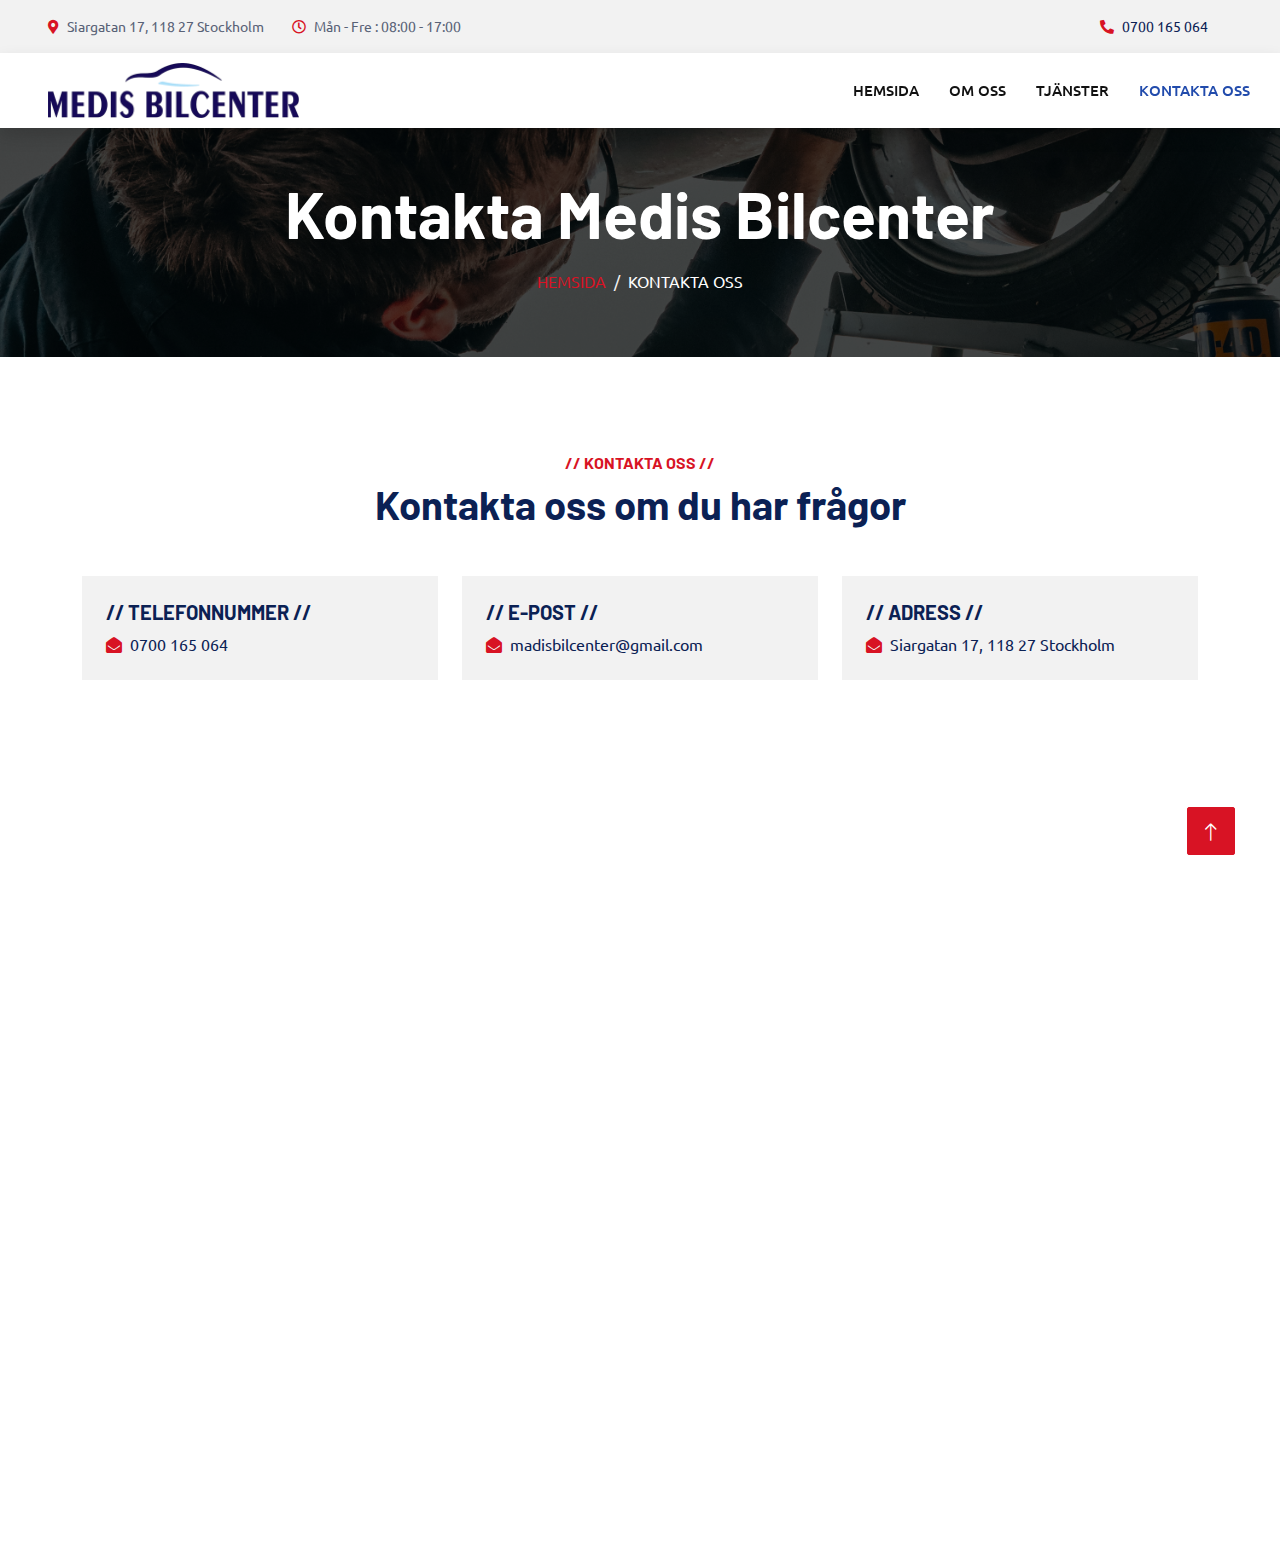
<file: contact.html>
<!DOCTYPE html>
<html lang="en">

<head>
    <meta charset="utf-8">
    <title>Kontakta Medis Bilcenter</title>
    <meta content="width=device-width, initial-scale=1.0" name="viewport">
    <meta content="" name="keywords">
    <meta content="" name="description">

    <!-- Favicon -->
    <link href="img/favicon.ico" rel="icon">

    <!-- Google Web Fonts -->
    <link rel="preconnect" href="https://fonts.googleapis.com">
    <link rel="preconnect" href="https://fonts.gstatic.com" crossorigin>
    <link href="https://fonts.googleapis.com/css2?family=Barlow:wght@600;700&family=Ubuntu:wght@400;500&display=swap" rel="stylesheet"> 

    <!-- Icon Font Stylesheet -->
    <link href="https://cdnjs.cloudflare.com/ajax/libs/font-awesome/5.10.0/css/all.min.css" rel="stylesheet">
    <link href="https://cdn.jsdelivr.net/npm/bootstrap-icons@1.4.1/font/bootstrap-icons.css" rel="stylesheet">

    <!-- Libraries Stylesheet -->
    <link href="lib/animate/animate.min.css" rel="stylesheet">
    <link href="lib/owlcarousel/assets/owl.carousel.min.css" rel="stylesheet">
    <link href="lib/tempusdominus/css/tempusdominus-bootstrap-4.min.css" rel="stylesheet" />

    <!-- Customized Bootstrap Stylesheet -->
    <link href="css/bootstrap.min.css" rel="stylesheet">

    <!-- Template Stylesheet -->
    <link href="css/style.css" rel="stylesheet">
</head>

<body>
    <!-- Spinner Start -->
    <div id="spinner" class="show bg-white position-fixed translate-middle w-100 vh-100 top-50 start-50 d-flex align-items-center justify-content-center">
        <div class="spinner-border text-primary" style="width: 3rem; height: 3rem;" role="status">
            <span class="sr-only">Läser in...</span>
        </div>
    </div>
    <!-- Spinner End -->


    <!-- Topbar Start -->
    <div class="container-fluid bg-light p-0">
        <div class="row gx-0 d-none d-lg-flex">
            <div class="col-lg-7 px-5 text-start">
                <div class="h-100 d-inline-flex align-items-center py-3 me-4">
                    <small class="fa fa-map-marker-alt text-primary me-2"></small>
                    <small>Siargatan 17, 118 27 Stockholm</small>
                </div>
                <div class="h-100 d-inline-flex align-items-center py-3">
                    <small class="far fa-clock text-primary me-2"></small>
                    <small>Mån - Fre : 08:00 - 17:00</small>
                </div>
            </div>
            <div class="col-lg-5 px-5 text-end">
                <div class="h-100 d-inline-flex align-items-center py-3 me-4">
                    <small class="fa fa-phone-alt text-primary me-2"></small>
                    <small style="color: #0B2154;">0700 165 064</small>
                </div>
                <!-- <div class="h-100 d-inline-flex align-items-center">
                    <a class="btn btn-sm-square bg-white text-primary me-1" href=""><i class="fab fa-facebook-f"></i></a>
                    <a class="btn btn-sm-square bg-white text-primary me-0" href=""><i class="fab fa-instagram"></i></a>
                </div> -->
            </div>
        </div>
    </div>
    <!-- Topbar End -->


    <!-- Navbar Start -->
    <nav class="navbar navbar-expand-lg bg-white navbar-light shadow sticky-top p-0">
        <a href="index.html" class="navbar-brand d-flex align-items-center px-4 px-lg-5">
            <h2 class="m-0 text-primary"><img src="img/logo.png" height="55px" alt=""></h2>
        </a>
        <button type="button" class="navbar-toggler me-4" data-bs-toggle="collapse" data-bs-target="#navbarCollapse">
            <span class="navbar-toggler-icon"></span>
        </button>
        <div class="collapse navbar-collapse" id="navbarCollapse">
            <div class="navbar-nav ms-auto p-4 p-lg-0">
                <a href="index.html" class="nav-item nav-link">Hemsida</a>
                <a href="about.html" class="nav-item nav-link">Om Oss</a>
                <a href="service.html" class="nav-item nav-link">Tjänster</a>
                <a href="contact.html" class="nav-item nav-link active">Kontakta Oss</a>
            </div>
        </div>
    </nav>
    <!-- Navbar End -->


    <!-- Page Header Start -->
    <div class="container-fluid page-header mb-5 p-0" style="background-image: url(img/carousel-bg-1.jpg);">
        <div class="container-fluid page-header-inner py-5">
            <div class="container text-center">
                <h1 class="display-3 text-white mb-3 animated slideInDown">Kontakta Medis Bilcenter</h1>
                <nav aria-label="breadcrumb">
                    <ol class="breadcrumb justify-content-center text-uppercase">
                        <li class="breadcrumb-item"><a href="index.html">Hemsida</a></li>
                        <li class="breadcrumb-item text-white active" aria-current="page">Kontakta Oss</li>
                    </ol>
                </nav>
            </div>
        </div>
    </div>
    <!-- Page Header End -->


    <!-- Contact Start -->
    <div class="container-xxl py-5">
        <div class="container">
            <div class="text-center wow fadeInUp" data-wow-delay="0.1s">
                <h6 class="text-primary text-uppercase">// Kontakta Oss //</h6>
                <h1 class="mb-5">Kontakta oss om du har frågor</h1>
            </div>
            <div class="row g-4">
                <div class="col-12">
                    <div class="row gy-4">
                        <div class="col-md-4">
                            <div class="bg-light d-flex flex-column justify-content-center p-4">
                                <h5 class="text-uppercase">// Telefonnummer //</h5>
                                <p class="m-0" style="color: #0B2154;"><i class="fa fa-envelope-open text-primary me-2"></i>0700 165 064</p>
                            </div>
                        </div>
                        <div class="col-md-4">
                            <div class="bg-light d-flex flex-column justify-content-center p-4">
                                <h5 class="text-uppercase">// E-post //</h5>
                                <p class="m-0" style="color: #0B2154;"><i class="fa fa-envelope-open text-primary me-2"></i>madisbilcenter@gmail.com</p>
                            </div>
                        </div>
                        <div class="col-md-4">
                            <div class="bg-light d-flex flex-column justify-content-center p-4">
                                <h5 class="text-uppercase">// Adress //</h5>
                                <p class="m-0" style="color: #0B2154;"><i class="fa fa-envelope-open text-primary me-2"></i>Siargatan 17, 118 27 Stockholm</p>
                            </div>
                        </div>
                    </div>
                </div>
                <div class="col-md-6 wow fadeIn" data-wow-delay="0.1s">
                    <iframe class="position-relative rounded w-100 h-100"
                        src="https://www.google.com/maps/embed?pb=!1m18!1m12!1m3!1d2036.2702836389115!2d18.066625977589194!3d59.31174357460583!2m3!1f0!2f0!3f0!3m2!1i1024!2i768!4f13.1!3m3!1m2!1s0x465f77f04eb4aa6b%3A0x93bd0baac233c067!2sSiargatan%2017%2C%20118%2027%20Stockholm!5e0!3m2!1ssv!2sse!4v1709989860349!5m2!1ssv!2sse"
                        frameborder="0" style="min-height: 350px; border:0;" allowfullscreen="" aria-hidden="false"
                        tabindex="0"></iframe>
                </div>
                <!-- <div class="col-md-6">
                    <div class="wow fadeInUp" data-wow-delay="0.2s">
                        <p class="mb-4">Vi är redo att svara på dina frågor, ge rådgivning eller schemalägga en service. På Medis Bilcenter tar vi hand om din bil som om den vore vår egen. Kontakta oss idag och låt oss vara din pålitliga partner för bilvård.</p>
                        <div class="h-100 d-inline-flex align-items-center">
                            <a class="btn btn-lg-square bg-light text-primary me-1" href=""><i class="fab fa-facebook-f fa-2x"></i></a>
                            <a class="btn btn-lg-square bg-light text-primary me-0" href=""><i class="fab fa-instagram fa-2x"></i></a>
                        </div>
                    </div>
                </div> -->
            </div>
        </div>
    </div>
    <!-- Contact End -->


    <!-- Footer Start -->
    <div class="container-fluid bg-dark text-light footer pt-5 mt-5 wow fadeIn" data-wow-delay="0.1s">
        <div class="container py-5">
            <div class="row g-5">
                <div class="col-lg-3 col-md-6">
                    <h4 class="text-light mb-4">Adress</h4>
                    <p class="mb-2"><i class="fa fa-map-marker-alt me-3"></i>Siargatan 17, 118 27 Stockholm</p>
                    <p class="mb-2"><i class="fa fa-phone-alt me-3"></i>0700 165 064</p>
                    <p class="mb-2"><i class="fa fa-envelope me-3"></i>madisbilcenter@gmail.com</p>
                    <!-- <div class="d-flex pt-2">
                        <a class="btn btn-outline-light btn-social" href=""><i class="fab fa-facebook-f"></i></a>
                        <a class="btn btn-outline-light btn-social" href=""><i class="fab fa-instagram"></i></a>
                    </div> -->
                </div>
                <div class="col-lg-3 col-md-6">
                    <h4 class="text-light mb-4">Öppettider</h4>
                    <h6 class="text-light">Måndag - Fredag:</h6>
                    <p class="mb-4">08:00 - 17:00</p>
                </div>
                <div class="col-lg-3 col-md-6">
                    <h4 class="text-light mb-4">Tjänster</h4>
                    <a class="btn btn-link" href="service.html">Bilservice</a>
                    <a class="btn btn-link" href="service.html">Däckservice</a>
                    <a class="btn btn-link" href="service.html">Rekond</a>
                    <a class="btn btn-link" href="service.html">Rostbehandling</a>
                </div>
                <div class="col-lg-3 col-md-6">
                    <div class="google-maps">
                        <iframe src="https://www.google.com/maps/embed?pb=!1m18!1m12!1m3!1d2036.2702836389115!2d18.066625977589194!3d59.31174357460583!2m3!1f0!2f0!3f0!3m2!1i1024!2i768!4f13.1!3m3!1m2!1s0x465f77f04eb4aa6b%3A0x93bd0baac233c067!2sSiargatan%2017%2C%20118%2027%20Stockholm!5e0!3m2!1ssv!2sse!4v1709989860349!5m2!1ssv!2sse" width="400" height="300" style="border:0;" allowfullscreen="" loading="lazy" referrerpolicy="no-referrer-when-downgrade"></iframe>
                    </div>
                </div>
            </div>
        </div>
        <div class="container">
            <div class="copyright">
                <div class="row">
                    <div class="col-md-6 text-center text-md-start mb-3 mb-md-0">
                        &copy; <a class="border-bottom" href="#">Medis Bilcenter</a>, All Right Reserved.

                        <!--/*** This template is free as long as you keep the footer author’s credit link/attribution link/backlink. If you'd like to use the template without the footer author’s credit link/attribution link/backlink, you can purchase the Credit Removal License from "https://htmlcodex.com/credit-removal". Thank you for your support. ***/-->
                        Designed By <a class="border-bottom" href="https://htmlcodex.com">HTML Codex</a>
                    </div>
                </div>
            </div>
        </div>
    </div>
    <!-- Footer End -->


    <!-- Back to Top -->
    <a href="#" class="btn btn-lg btn-primary btn-lg-square back-to-top"><i class="bi bi-arrow-up"></i></a>


    <!-- JavaScript Libraries -->
    <script src="https://code.jquery.com/jquery-3.4.1.min.js"></script>
    <script src="https://cdn.jsdelivr.net/npm/bootstrap@5.0.0/dist/js/bootstrap.bundle.min.js"></script>
    <script src="lib/wow/wow.min.js"></script>
    <script src="lib/easing/easing.min.js"></script>
    <script src="lib/waypoints/waypoints.min.js"></script>
    <script src="lib/counterup/counterup.min.js"></script>
    <script src="lib/owlcarousel/owl.carousel.min.js"></script>
    <script src="lib/tempusdominus/js/moment.min.js"></script>
    <script src="lib/tempusdominus/js/moment-timezone.min.js"></script>
    <script src="lib/tempusdominus/js/tempusdominus-bootstrap-4.min.js"></script>

    <!-- Template Javascript -->
    <script src="js/main.js"></script>
</body>

</html>
</file>
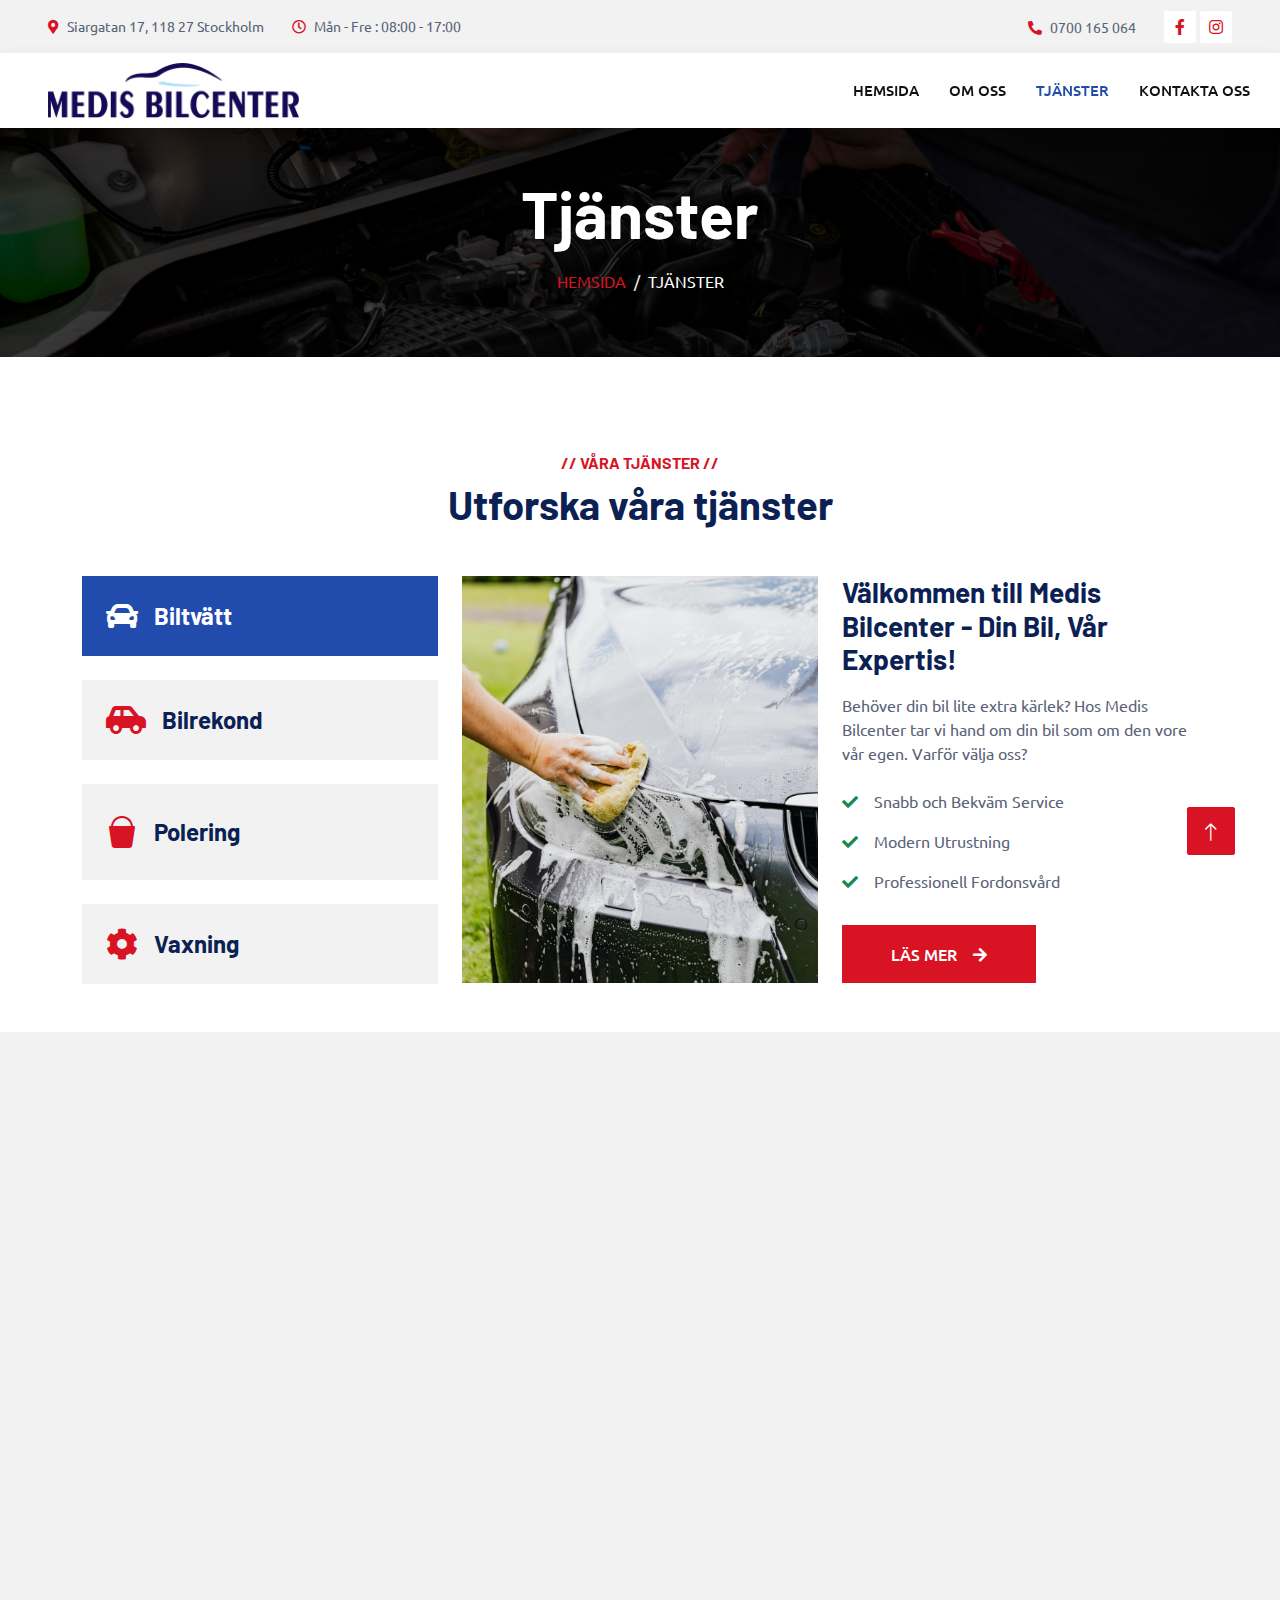
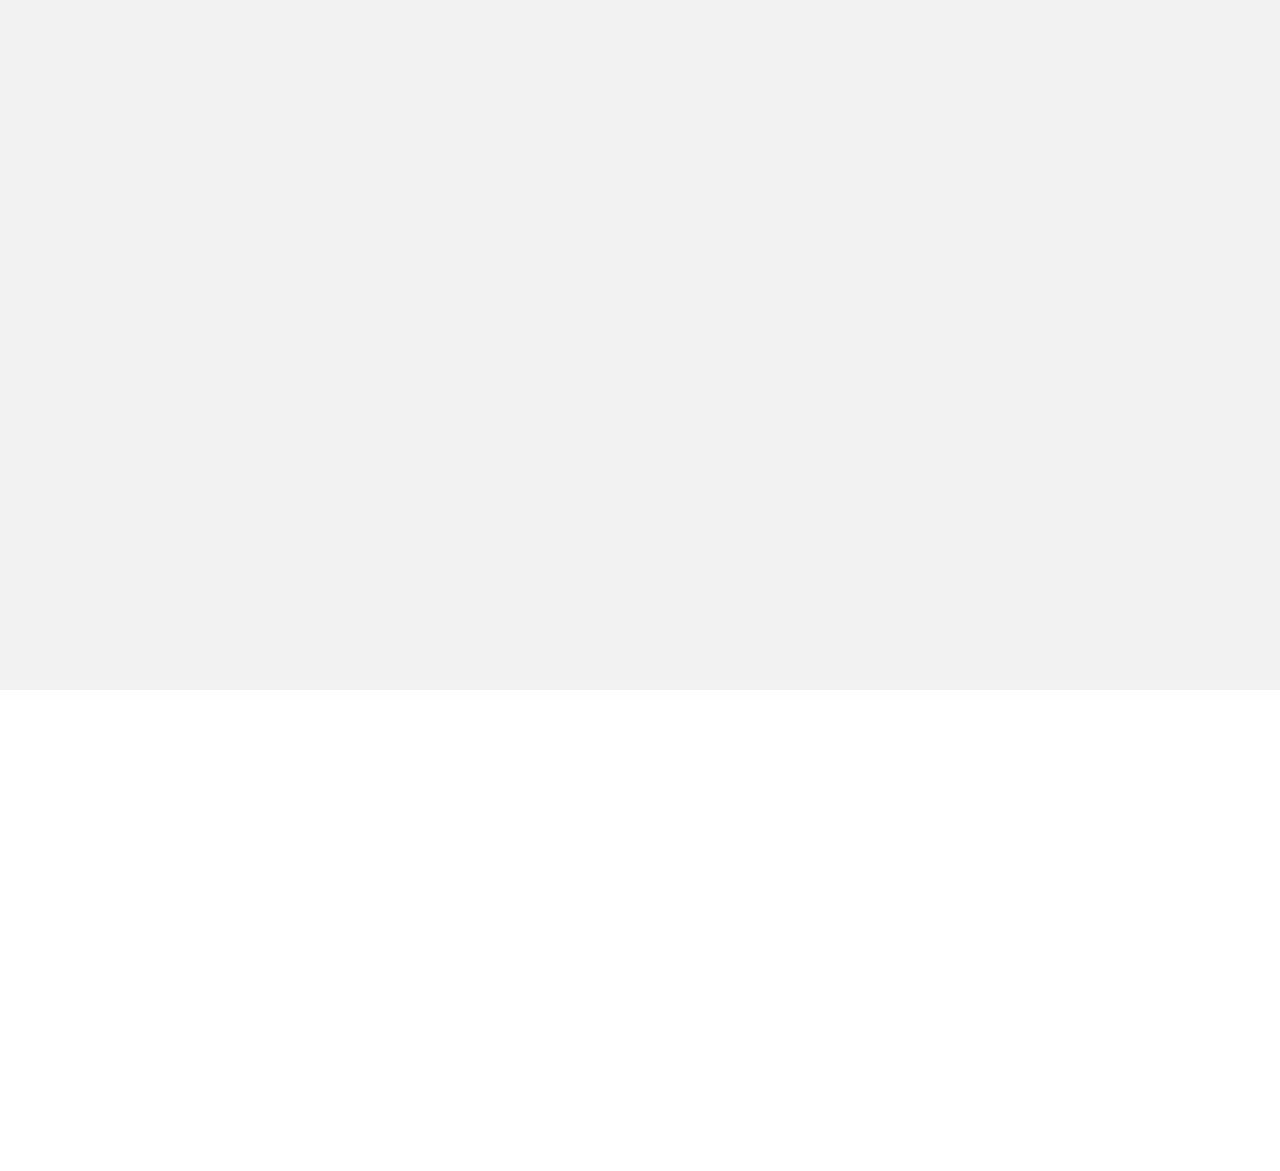
<file: service.html>
<!DOCTYPE html>
<html lang="en">

<head>
    <meta charset="utf-8">
    <title>Medis Bilcenter Tjänster</title>
    <meta content="width=device-width, initial-scale=1.0" name="viewport">
    <meta content="" name="keywords">
    <meta content="" name="description">

    <!-- Favicon -->
    <link href="img/favicon.ico" rel="icon">

    <!-- Google Web Fonts -->
    <link rel="preconnect" href="https://fonts.googleapis.com">
    <link rel="preconnect" href="https://fonts.gstatic.com" crossorigin>
    <link href="https://fonts.googleapis.com/css2?family=Barlow:wght@600;700&family=Ubuntu:wght@400;500&display=swap" rel="stylesheet"> 

    <!-- Icon Font Stylesheet -->
    <link href="https://cdnjs.cloudflare.com/ajax/libs/font-awesome/5.10.0/css/all.min.css" rel="stylesheet">
    <link href="https://cdn.jsdelivr.net/npm/bootstrap-icons@1.4.1/font/bootstrap-icons.css" rel="stylesheet">

    <!-- Libraries Stylesheet -->
    <link href="lib/animate/animate.min.css" rel="stylesheet">
    <link href="lib/owlcarousel/assets/owl.carousel.min.css" rel="stylesheet">
    <link href="lib/tempusdominus/css/tempusdominus-bootstrap-4.min.css" rel="stylesheet" />

    <!-- Customized Bootstrap Stylesheet -->
    <link href="css/bootstrap.min.css" rel="stylesheet">

    <!-- Template Stylesheet -->
    <link href="css/style.css" rel="stylesheet">
</head>

<body>
    <!-- Spinner Start -->
    <div id="spinner" class="show bg-white position-fixed translate-middle w-100 vh-100 top-50 start-50 d-flex align-items-center justify-content-center">
        <div class="spinner-border text-primary" style="width: 3rem; height: 3rem;" role="status">
            <span class="sr-only">Läser in...</span>
        </div>
    </div>
    <!-- Spinner End -->


    <!-- Topbar Start -->
    <div class="container-fluid bg-light p-0">
        <div class="row gx-0 d-none d-lg-flex">
            <div class="col-lg-7 px-5 text-start">
                <div class="h-100 d-inline-flex align-items-center py-3 me-4">
                    <small class="fa fa-map-marker-alt text-primary me-2"></small>
                    <small>Siargatan 17, 118 27 Stockholm</small>
                </div>
                <div class="h-100 d-inline-flex align-items-center py-3">
                    <small class="far fa-clock text-primary me-2"></small>
                    <small>Mån - Fre : 08:00 - 17:00</small>
                </div>
            </div>
            <div class="col-lg-5 px-5 text-end">
                <div class="h-100 d-inline-flex align-items-center py-3 me-4">
                    <small class="fa fa-phone-alt text-primary me-2"></small>
                    <small>0700 165 064</small>
                </div>
                <div class="h-100 d-inline-flex align-items-center">
                    <a class="btn btn-sm-square bg-white text-primary me-1" href=""><i class="fab fa-facebook-f"></i></a>
                    <a class="btn btn-sm-square bg-white text-primary me-0" href=""><i class="fab fa-instagram"></i></a>
                </div>
            </div>
        </div>
    </div>
    <!-- Topbar End -->


    <!-- Navbar Start -->
    <nav class="navbar navbar-expand-lg bg-white navbar-light shadow sticky-top p-0">
        <a href="index.html" class="navbar-brand d-flex align-items-center px-4 px-lg-5">
            <h2 class="m-0 text-primary"><img src="img/logo.png" height="55px" alt=""></h2>
        </a>
        <button type="button" class="navbar-toggler me-4" data-bs-toggle="collapse" data-bs-target="#navbarCollapse">
            <span class="navbar-toggler-icon"></span>
        </button>
        <div class="collapse navbar-collapse" id="navbarCollapse">
            <div class="navbar-nav ms-auto p-4 p-lg-0">
                <a href="index.html" class="nav-item nav-link">Hemsida</a>
                <a href="about.html" class="nav-item nav-link">Om Oss</a>
                <a href="service.html" class="nav-item nav-link active">Tjänster</a>
                <a href="contact.html" class="nav-item nav-link">Kontakta Oss</a>
            </div>
        </div>
    </nav>
    <!-- Navbar End -->


    <!-- Page Header Start -->
    <div class="container-fluid page-header mb-5 p-0" style="background-image: url(img/carousel-bg-2.jpg);">
        <div class="container-fluid page-header-inner py-5">
            <div class="container text-center">
                <h1 class="display-3 text-white mb-3 animated slideInDown">Tjänster</h1>
                <nav aria-label="breadcrumb">
                    <ol class="breadcrumb justify-content-center text-uppercase">
                        <li class="breadcrumb-item"><a href="index.html">Hemsida</a></li>
                        <li class="breadcrumb-item text-white active" aria-current="page">Tjänster</li>
                    </ol>
                </nav>
            </div>
        </div>
    </div>
    <!-- Page Header End -->

  <!-- Service Start -->
    <div class="container-xxl service py-5">
        <div class="container">
            <div class="text-center wow fadeInRight" data-wow-delay="0.1s">
                <h6 class="text-primary text-uppercase">// Våra Tjänster //</h6>
                <h1 class="mb-5">Utforska våra tjänster</h1>
            </div>
            <div class="row g-4 wow fadeInUp" data-wow-delay="0.3s">
                <div class="col-lg-4">
                    <div class="nav w-100 nav-pills me-4">
                        <button class="nav-link w-100 d-flex align-items-center text-start p-4 mb-4 active" data-bs-toggle="pill" data-bs-target="#tab-pane-1" type="button">
                            <i class="fa fa-car fa-2x me-3"></i>
                            <h4 class="m-0">Biltvätt</h4>
                        </button>
                        <button class="nav-link w-100 d-flex align-items-center text-start p-4 mb-4" data-bs-toggle="pill" data-bs-target="#tab-pane-2" type="button">
                            <i class="fa fa-car-side fa-2x me-3"></i>
                            <h4 class="m-0">Bilrekond</h4>
                        </button>
                        <button class="nav-link w-100 d-flex align-items-center text-start p-4 mb-4" data-bs-toggle="pill" data-bs-target="#tab-pane-3" type="button">
                            <i class="bi bi-bucket-fill fa-2x me-3"></i>
                            <h4 class="m-0">Polering</h4>
                        </button>
                        <button class="nav-link w-100 d-flex align-items-center text-start p-4 mb-0" data-bs-toggle="pill" data-bs-target="#tab-pane-4" type="button">
                            <i class="fa fa-cog fa-2x me-3"></i>
                            <h4 class="m-0">Vaxning</h4>
                        </button>
                    </div>
                </div>
                <div class="col-lg-8">
                    <div class="tab-content w-100">
                        <div class="tab-pane fade show active" id="tab-pane-1">
                            <div class="row g-4">
                                <div class="col-md-6" style="min-height: 350px;">
                                    <div class="position-relative h-100">
                                        <img class="position-absolute img-fluid w-100 h-100" src="img/service-1.jpg"
                                            style="object-fit: cover;" alt="">
                                    </div>
                                </div>
                                <div class="col-md-6">
                                    <h3 class="mb-3">Välkommen till Medis Bilcenter - Din Bil, Vår Expertis!</h3>
                                    <p class="mb-4">Behöver din bil lite extra kärlek? Hos Medis Bilcenter tar vi hand om din bil som om den vore vår egen. Varför välja oss?</p>
                                    <p><i class="fa fa-check text-success me-3"></i>Snabb och Bekväm Service</p>
                                    <p><i class="fa fa-check text-success me-3"></i>Modern Utrustning</p>
                                    <p><i class="fa fa-check text-success me-3"></i>Professionell Fordonsvård</p>
                                    <a href="service.html" class="btn btn-primary py-3 px-5 mt-3">Läs mer<i class="fa fa-arrow-right ms-3"></i></a>
                                </div>
                            </div>
                        </div>
                        <div class="tab-pane fade" id="tab-pane-2">
                            <div class="row g-4">
                                <div class="col-md-6" style="min-height: 350px;">
                                    <div class="position-relative h-100">
                                        <img class="position-absolute img-fluid w-100 h-100" src="img/service-2.jpg"
                                            style="object-fit: cover;" alt="">
                                    </div>
                                </div>
                                <div class="col-md-6">
                                    <h3 class="mb-3">Få Din Bil att Glänsa hos Medis Bilcenter - Profesionell Rekond för Ditt Fordon!</h3>
                                    <p class="mb-4">Vid Medis Bilcenter vet vi att din bil är en förlängning av din personlighet. Därför erbjuder vi en toppklassig rekondtjänst som får din bil att skina, både inuti och utanpå.</p>
                                    <p><i class="fa fa-check text-success me-3"></i>Skräddarsydd Rekond</p>
                                    <p><i class="fa fa-check text-success me-3"></i>Professionell Lackbehandling</p>
                                    <p><i class="fa fa-check text-success me-3"></i>Interiör Detaljering</p>
                                    <a href="service.html" class="btn btn-primary py-3 px-5 mt-3">Läs mer<i class="fa fa-arrow-right ms-3"></i></a>
                                </div>
                            </div>
                        </div>
                        <div class="tab-pane fade" id="tab-pane-3">
                            <div class="row g-4">
                                <div class="col-md-6" style="min-height: 350px;">
                                    <div class="position-relative h-100">
                                        <img class="position-absolute img-fluid w-100 h-100" src="img/service-3.jpg"
                                            style="object-fit: cover;" alt="">
                                    </div>
                                </div>
                                <div class="col-md-6">
                                    <h3 class="mb-3">Få Din Bil att Glänsa med Professionell Polering hos Medis Bilcenter!</h3>
                                    <p class="mb-4">Vi på Medis Bilcenter är dedikerade till att ge din bil den ultimata glansen och finishen. Varför välja Medis Bilcenter för din polering?</p>
                                    <p><i class="fa fa-check text-success me-3"></i>Erfarenhet och Expertis inom Polering</p>
                                    <p><i class="fa fa-check text-success me-3"></i>Precision och Omsorg om Ditt Fordon</p>
                                    <p><i class="fa fa-check text-success me-3"></i>Skräddarsydda Poleringstjänster efter Dina Behov</p>
                                    <a href="service.html" class="btn btn-primary py-3 px-5 mt-3">Läs mer<i class="fa fa-arrow-right ms-3"></i></a>
                                </div>                                
                            </div>
                        </div>
                        <div class="tab-pane fade" id="tab-pane-4">
                            <div class="row g-4">
                                <div class="col-md-6" style="min-height: 350px;">
                                    <div class="position-relative h-100">
                                        <img class="position-absolute img-fluid w-100 h-100" src="img/service-4.jpg"
                                            style="object-fit: cover;" alt="">
                                    </div>
                                </div>
                                <div class="col-md-6">
                                    <h3 class="mb-3">Skydda Din Bil med Professionell Vaxning hos Medis Bilcenter!</h3>
                                    <p class="mb-4">Vi förstår vikten av att skydda din investering. Välj Medis Bilcenter för din vaxning och njut av fördelarna:</p>
                                    <p><i class="fa fa-check text-success me-3"></i>Högkvalitativ Vaxbehandling för Långvarigt Skydd</p>
                                    <p><i class="fa fa-check text-success me-3"></i>Specialiserade Tekniker för Optimal Resultat</p>
                                    <p><i class="fa fa-check text-success me-3"></i>Individuell Rådgivning och Vård för Din Bil</p>
                                    <a href="service.html" class="btn btn-primary py-3 px-5 mt-3">Läs mer<i class="fa fa-arrow-right ms-3"></i></a>
                                </div>                                
                            </div>
                        </div>
                    </div>
                </div>
            </div>
        </div>
    </div>
    <!-- Service End -->


    <!--More About Start-->
    <div class="container-xxl py-5 bg-light">
        <div class="container">
            <div class="row g-4">
                <div class="col-lg-8 col-md-8 mx-auto wow fadeInUp" data-wow-delay="0.1s">
                    <h1>Välkommen till Medis Bilcenter</h1>
                    <br>
                    <h3>- Din Hållbara Partner för Fordonsvård!</h3>
                    <br>
                    <br>
                    <p>På Medis Bilcenter går vi bortom att bara reparera bilar - vi investerar i deras långsiktiga hälsa och din körupplevelse. Vi är stolta över att vara din allomfattande servicepartner med fokus på fyra viktiga områden: biltvätt, bilrekond, polering, och vaxning.</p>
                    <br>
                    <br>
                    <h5>1. Biltvätt: Professionell Vård för Ditt Fordon</h5>
                    <br>
                    <p>Våra certifierade tekniker är här för att se till att din bil presterar på toppnivå. Från regelbundet underhåll till avancerad diagnostik, vår biltvätt är utformad för att hålla din bil i skick och ge dig trygghet på vägen.</p>
                    <br>
                    <br>
                    <h5>2. Bilrekond: Håll Dina Hjul Rullande Smidigt</h5>
                    <br>
                    <p>Bilrekond garanterar att din bil är i bästa skick. Från rotations- och balanseringstjänster till ett omfattande utbud av däck från pålitliga märken, hjälper vi dig att säkerställa en smidig och säker körupplevelse.</p>
                    <br>
                    <br>
                    <h5>3. Polering: Återuppliva Din Bils Skönhet och Komfort</h5>
                    <br>
                    <p>Ge din bil den kärlek den förtjänar med vår professionella poleringstjänst. Vi tar hand om allt från exteriörpolering och lackbehandlingar till djuprengöring och interiördetaljering. Resultatet? En bil som inte bara presterar bra, utan ser också fantastisk ut.</p>
                    <br>
                    <br>
                    <h5>4. Vaxning: Skydda Din Investering från Korrosion</h5>
                    <br>
                    <p>Rost är en tyst fiende för din bil, och vår specialiserade vaxning är här för att bekämpa den. Vi använder högkvalitativa produkter och experttekniker för att förhindra och behandla rost, vilket förlänger livslängden på din bil och bevarar dess skick.</p>
                    <br>
                    <br>
                    <p>På Medis Bilcenter är vi mer än bara ett bilserviceföretag - vi är din pålitliga partner för att vårda och förlänga livslängden på din bil. Besök oss idag och upplev skillnaden av vårt engagemang för kvalitet och omsorg. Din bil förtjänar det bästa, och det är precis vad vi levererar!</p>
                </div>
                
            </div>
        </div>
    </div>
    <!--More About End-->


    <!-- Footer Start -->
    <div class="container-fluid bg-dark text-light footer pt-5 mt-5 wow fadeIn" data-wow-delay="0.1s">
        <div class="container py-5">
            <div class="row g-5">
                <div class="col-lg-3 col-md-6">
                    <h4 class="text-light mb-4">Adress</h4>
                    <p class="mb-2"><i class="fa fa-map-marker-alt me-3"></i>Siargatan 17, 118 27 Stockholm</p>
                    <p class="mb-2"><i class="fa fa-phone-alt me-3"></i>0700 165 064</p>
                    <p class="mb-2"><i class="fa fa-envelope me-3"></i>i@i.se</p>
                    <div class="d-flex pt-2">
                        <a class="btn btn-outline-light btn-social" href=""><i class="fab fa-facebook-f"></i></a>
                        <a class="btn btn-outline-light btn-social" href=""><i class="fab fa-instagram"></i></a>
                    </div>
                </div>
                <div class="col-lg-3 col-md-6">
                    <h4 class="text-light mb-4">Öppettider</h4>
                    <h6 class="text-light">Måndag - Fredag:</h6>
                    <p class="mb-4">08:00 - 17:00</p>
                </div>
                <div class="col-lg-3 col-md-6">
                    <h4 class="text-light mb-4">Tjänster</h4>
                    <a class="btn btn-link" href="service.html">Bilservice</a>
                    <a class="btn btn-link" href="service.html">Däckservice</a>
                    <a class="btn btn-link" href="service.html">Rekond</a>
                    <a class="btn btn-link" href="service.html">Rostbehandling</a>
                </div>
                <div class="col-lg-3 col-md-6">
                    <div class="google-maps">
                        <iframe src="https://www.google.com/maps/embed?pb=!1m18!1m12!1m3!1d2036.2702836389115!2d18.066625977589194!3d59.31174357460583!2m3!1f0!2f0!3f0!3m2!1i1024!2i768!4f13.1!3m3!1m2!1s0x465f77f04eb4aa6b%3A0x93bd0baac233c067!2sSiargatan%2017%2C%20118%2027%20Stockholm!5e0!3m2!1ssv!2sse!4v1709989860349!5m2!1ssv!2sse" width="400" height="300" style="border:0;" allowfullscreen="" loading="lazy" referrerpolicy="no-referrer-when-downgrade"></iframe>
                    </div>
                </div>
            </div>
        </div>
        <div class="container">
            <div class="copyright">
                <div class="row">
                    <div class="col-md-6 text-center text-md-start mb-3 mb-md-0">
                        &copy; <a class="border-bottom" href="#">Medis Bilcenter</a>, All Right Reserved.

                        <!--/*** This template is free as long as you keep the footer author’s credit link/attribution link/backlink. If you'd like to use the template without the footer author’s credit link/attribution link/backlink, you can purchase the Credit Removal License from "https://htmlcodex.com/credit-removal". Thank you for your support. ***/-->
                        Designed By <a class="border-bottom" href="https://htmlcodex.com">HTML Codex</a>
                    </div>
                </div>
            </div>
        </div>
    </div>
    <!-- Footer End -->


    <!-- Back to Top -->
    <a href="#" class="btn btn-lg btn-primary btn-lg-square back-to-top"><i class="bi bi-arrow-up"></i></a>


    <!-- JavaScript Libraries -->
    <script src="https://code.jquery.com/jquery-3.4.1.min.js"></script>
    <script src="https://cdn.jsdelivr.net/npm/bootstrap@5.0.0/dist/js/bootstrap.bundle.min.js"></script>
    <script src="lib/wow/wow.min.js"></script>
    <script src="lib/easing/easing.min.js"></script>
    <script src="lib/waypoints/waypoints.min.js"></script>
    <script src="lib/counterup/counterup.min.js"></script>
    <script src="lib/owlcarousel/owl.carousel.min.js"></script>
    <script src="lib/tempusdominus/js/moment.min.js"></script>
    <script src="lib/tempusdominus/js/moment-timezone.min.js"></script>
    <script src="lib/tempusdominus/js/tempusdominus-bootstrap-4.min.js"></script>

    <!-- Template Javascript -->
    <script src="js/main.js"></script>
</body>

</html>
</file>
<file: css/style.css>
/********** Template CSS **********/
/* #D81324 */
:root {
    --primary: #214bac;
    --secondary: #0B2154;
    --light: #F2F2F2;
    --dark: #111111;
}

.google-maps {
    position: relative;
    padding-bottom: 75%; 
    height: 0;
    overflow: hidden;
  }
  
.google-maps iframe {
    border-radius: 20px;
    position: absolute;
    top: 0;
    left: 0;
    width: 100% !important;
    height: 100% !important;
}

.fw-medium {
    font-weight: 600 !important;
}

.back-to-top {
    position: fixed;
    display: none;
    right: 45px;
    bottom: 45px;
    z-index: 99;
}


/*** Spinner ***/
#spinner {
    opacity: 0;
    visibility: hidden;
    transition: opacity .5s ease-out, visibility 0s linear .5s;
    z-index: 99999;
}

#spinner.show {
    transition: opacity .5s ease-out, visibility 0s linear 0s;
    visibility: visible;
    opacity: 1;
}


/*** Button ***/
.btn {
    font-weight: 500;
    text-transform: uppercase;
    transition: .5s;
}

.btn.btn-primary,
.btn.btn-secondary {
    color: #FFFFFF;
}

.btn-square {
    width: 38px;
    height: 38px;
}

.btn-sm-square {
    width: 32px;
    height: 32px;
}

.btn-lg-square {
    width: 48px;
    height: 48px;
}

.btn-square,
.btn-sm-square,
.btn-lg-square {
    padding: 0;
    display: flex;
    align-items: center;
    justify-content: center;
    font-weight: normal;
    border-radius: 2px;
}


/*** Navbar ***/
.navbar .dropdown-toggle::after {
    border: none;
    content: "\f107";
    font-family: "Font Awesome 5 Free";
    font-weight: 900;
    vertical-align: middle;
    margin-left: 8px;
}

.navbar-light .navbar-nav .nav-link {
    margin-right: 30px;
    padding: 25px 0;
    color: #FFFFFF;
    font-size: 15px;
    text-transform: uppercase;
    outline: none;
}

.navbar-light .navbar-nav .nav-link:hover,
.navbar-light .navbar-nav .nav-link.active {
    color: var(--primary);
}

@media (max-width: 991.98px) {
    .navbar-light .navbar-nav .nav-link  {
        margin-right: 0;
        padding: 10px 0;
    }

    .navbar-light .navbar-nav {
        border-top: 1px solid #EEEEEE;
    }
}

.navbar-light .navbar-brand,
.navbar-light a.btn {
    height: 75px;
}

.navbar-light .navbar-nav .nav-link {
    color: var(--dark);
    font-weight: 500;
}

.navbar-light.sticky-top {
    top: -100px;
    transition: .5s;
}

@media (min-width: 992px) {
    .navbar .nav-item .dropdown-menu {
        display: block;
        border: none;
        margin-top: 0;
        top: 150%;
        opacity: 0;
        visibility: hidden;
        transition: .5s;
    }

    .navbar .nav-item:hover .dropdown-menu {
        top: 100%;
        visibility: visible;
        transition: .5s;
        opacity: 1;
    }
}


/*** Header ***/
.carousel-caption {
    top: 0;
    left: 0;
    right: 0;
    bottom: 0;
    background: rgba(0, 0, 0, .7);
    z-index: 1;
}

.carousel-control-prev,
.carousel-control-next {
    width: 10%;
}

.carousel-control-prev-icon,
.carousel-control-next-icon {
    width: 3rem;
    height: 3rem;
}

@media (max-width: 768px) {
    #header-carousel .carousel-item {
        position: relative;
        min-height: 450px;
    }
    
    #header-carousel .carousel-item img {
        position: absolute;
        width: 100%;
        height: 100%;
        object-fit: cover;
    }
}

.page-header {
    background-position: center center;
    background-repeat: no-repeat;
    background-size: cover;
}

.page-header-inner {
    background: rgba(0, 0, 0, .7);
}

.breadcrumb-item + .breadcrumb-item::before {
    color: var(--light);
}


/*** Facts ***/
.fact {
    background: linear-gradient(rgba(0, 0, 0, .7), rgba(0, 0, 0, .7)), url(../img/carousel-bg-1.jpg);
    background-position: center center;
    background-repeat: no-repeat;
    background-size: cover;
}


/*** Service ***/
.service .nav .nav-link {
    background: var(--light);
    transition: .5s;
}

.service .nav .nav-link.active {
    background: var(--primary);
}

.service .nav .nav-link.active h4 {
    color: #FFFFFF !important;
}


/*** Booking ***/
.booking {
    background: linear-gradient(rgba(0, 0, 0, .7), rgba(0, 0, 0, .7)), url(../img/carousel-bg-2.jpg) center center no-repeat;
    background-size: cover;
}

.bootstrap-datetimepicker-widget.bottom {
    top: auto !important;
}

.bootstrap-datetimepicker-widget .table * {
    border-bottom-width: 0px;
}

.bootstrap-datetimepicker-widget .table th {
    font-weight: 500;
}

.bootstrap-datetimepicker-widget.dropdown-menu {
    padding: 10px;
    border-radius: 2px;
}

.bootstrap-datetimepicker-widget table td.active,
.bootstrap-datetimepicker-widget table td.active:hover {
    background: var(--primary);
}

.bootstrap-datetimepicker-widget table td.today::before {
    border-bottom-color: var(--primary);
}


/*** Team ***/
.team-item .team-overlay {
    display: flex;
    align-items: center;
    justify-content: center;
    background: var(--primary);
    transform: scale(0);
    transition: .5s;
}

.team-item:hover .team-overlay {
    transform: scale(1);
}

.team-item .team-overlay .btn {
    color: var(--primary);
    background: #FFFFFF;
}

.team-item .team-overlay .btn:hover {
    color: #FFFFFF;
    background: var(--secondary)
}


/*** Testimonial ***/
.testimonial-carousel .owl-item .testimonial-text,
.testimonial-carousel .owl-item.center .testimonial-text * {
    transition: .5s;
}

.testimonial-carousel .owl-item.center .testimonial-text {
    background: var(--primary) !important;
}

.testimonial-carousel .owl-item.center .testimonial-text * {
    color: #FFFFFF !important;
}

.testimonial-carousel .owl-dots {
    margin-top: 24px;
    display: flex;
    align-items: flex-end;
    justify-content: center;
}

.testimonial-carousel .owl-dot {
    position: relative;
    display: inline-block;
    margin: 0 5px;
    width: 15px;
    height: 15px;
    border: 1px solid #CCCCCC;
    transition: .5s;
}

.testimonial-carousel .owl-dot.active {
    background: var(--primary);
    border-color: var(--primary);
}


/*** Footer ***/
.footer {
    background: linear-gradient(rgba(0, 0, 0, .9), rgba(0, 0, 0, .9)), url(../img/carousel-bg-1.jpg) center center no-repeat;
    background-size: cover;
}

.footer .btn.btn-social {
    margin-right: 5px;
    width: 35px;
    height: 35px;
    display: flex;
    align-items: center;
    justify-content: center;
    color: var(--light);
    border: 1px solid #FFFFFF;
    border-radius: 35px;
    transition: .3s;
}

.footer .btn.btn-social:hover {
    color: var(--primary);
}

.footer .btn.btn-link {
    display: block;
    margin-bottom: 5px;
    padding: 0;
    text-align: left;
    color: #FFFFFF;
    font-size: 15px;
    font-weight: normal;
    text-transform: capitalize;
    transition: .3s;
}

.footer .btn.btn-link::before {
    position: relative;
    content: "\f105";
    font-family: "Font Awesome 5 Free";
    font-weight: 900;
    margin-right: 10px;
}

.footer .btn.btn-link:hover {
    letter-spacing: 1px;
    box-shadow: none;
}

.footer .copyright {
    padding: 25px 0;
    font-size: 15px;
    border-top: 1px solid rgba(256, 256, 256, .1);
}

.footer .copyright a {
    color: var(--light);
}

.footer .footer-menu a {
    margin-right: 15px;
    padding-right: 15px;
    border-right: 1px solid rgba(255, 255, 255, .3);
}

.footer .footer-menu a:last-child {
    margin-right: 0;
    padding-right: 0;
    border-right: none;
}
</file>
